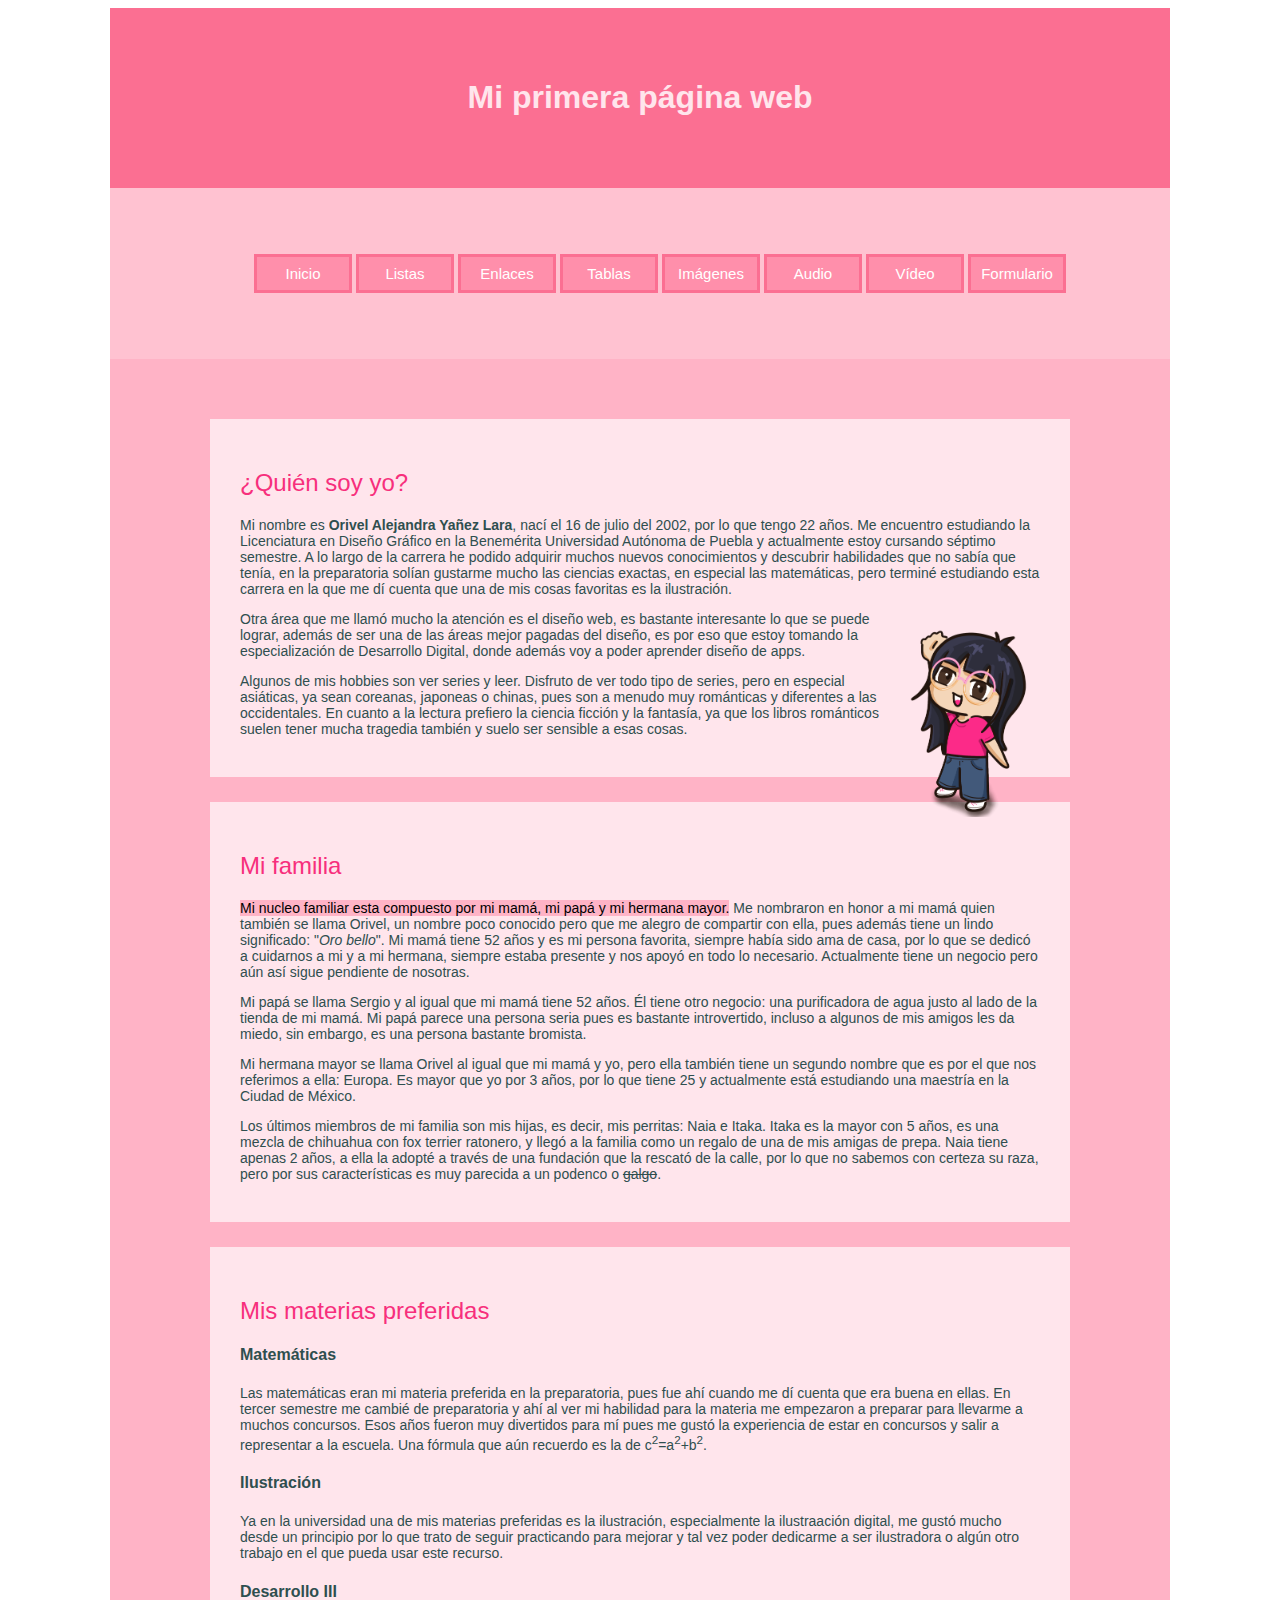
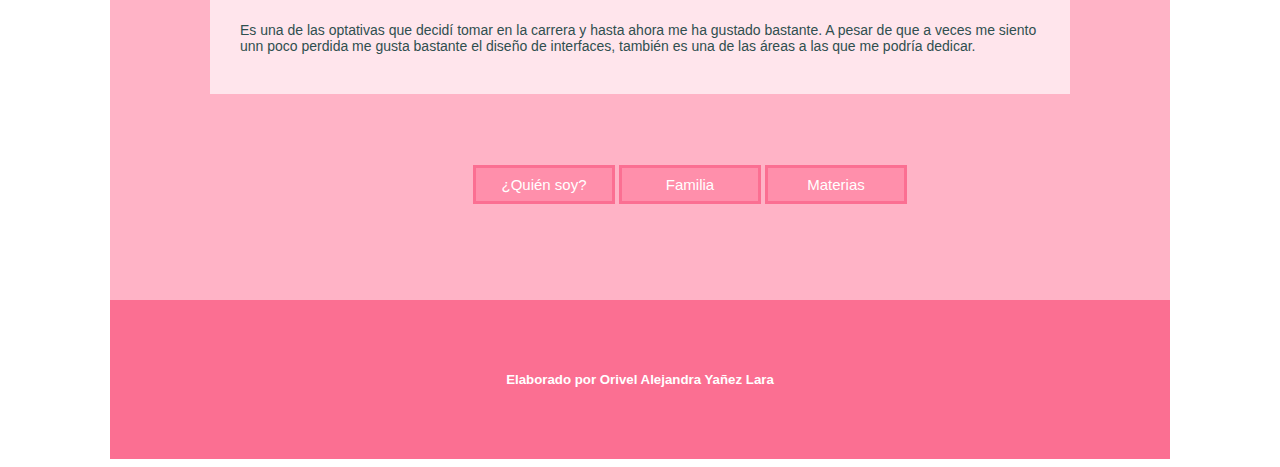
<file: index.html>
<html lang="es">
    <!--Esta es la cabecera del documento html-->
    <head>
        <title> Orivel Alejandra Yañez Lara </title>
         <link rel="stylesheet" href="css/estilos_mios.css" type="text/css">
    <style type="text/css">
        header {
            background-color: #FB6F92;
            color: #FFE5EC;
        }
        nav{
            background-color:#FFC2D1;
        }
        main{
            background-color:#FFB3C6;
        }
        footer{
            background-color: #FB6F92;
            color: white;
        }
        section{
            background-color:#FFE5EC;
            color: darkslategray;
        }
        h2{
            color: #F72F7C;
        }
        h1, h5{
            text-align: center;
        }
        ul{
            list-style-type: none;
            text-align: center;
        }
        li{
            background-color: #FF8FAB;
            border-color: #FB6F92;
            border-style: solid;
            display: inline-block;
        }

        nav ul li a{
            text-decoration: none;
            color: white;
        }
        nav ul li:hover{
            background-color: #FB6F92;
        }
        nav ul li a:active{
            color: darkblue;
        }
        nav ul li a:hover{
            color: aliceblue;
            font-weight: bold;
        }
        main nav{
             background-color:transparent;
        }
        
        mark {
        background:  #FFB3C6;
        }
        #imgyo{
            float: right;
            width: 150px;
        }

    </style>
    </head>
    <!-- Este es el cuerpo del documento html-->
    <body>
        <header>
            <h1> Mi primera página web </h1>
        </header>
        <nav>
            <ul>
                <li><a href="index.html">Inicio</a></li>
                <li><a href="html/listas_orivel.html" target="_blank">Listas</a></li>
                <li><a href="html/enlaces_orivel.html" target="_blank">Enlaces</a></li>
                <li><a href="html/tablas_orivel.html" target="_blank">Tablas</a></li>
                <li><a href="html/imagenes_orivel.html" target="_blank">Imágenes</a></li>
                <li><a href="html/audio_orivel.html" target="_blank">Audio</a></li>
                <li><a href="html/video_orivel.html" target="_blank">Vídeo</a></li>
                <li><a href="html/formulario_orivel.html" target="_blank">Formulario</a></li>
            </ul>
        </nav>
        <main>
            <section>
                <h2 id="yo"> ¿Quién soy yo? </h2>
                <p>
                    Mi nombre es <b>Orivel Alejandra Yañez Lara</b>, nací el 16 de julio del 2002, por lo que tengo 22 años. Me encuentro estudiando la Licenciatura en Diseño Gráfico en la Benemérita Universidad Autónoma de Puebla y actualmente estoy cursando séptimo semestre. A lo largo de la carrera he podido adquirir muchos nuevos conocimientos y descubrir habilidades que no sabía que tenía, en la preparatoria solían gustarme mucho las ciencias exactas, en especial las matemáticas, pero terminé estudiando esta carrera en la que me dí cuenta que una de mis cosas favoritas es la ilustración.
                </p><img id="imgyo"  src="imagenes/ilustracion.png" alt="ilustración de personaje">
                <p>
                    Otra área que me llamó mucho la atención es el diseño web, es bastante interesante lo que se puede lograr, además de ser una de las áreas mejor pagadas del diseño, es por eso que estoy tomando la especialización de Desarrollo Digital, donde además voy a poder aprender diseño de apps.
                </p> 
                <p>
                    Algunos de mis hobbies son ver series y leer. Disfruto de ver todo tipo de series, pero en especial asiáticas, ya sean coreanas, japoneas o chinas, pues son a menudo muy románticas y diferentes a las occidentales. En cuanto a la lectura prefiero la ciencia ficción y la fantasía, ya que los libros románticos suelen tener mucha tragedia también y suelo ser sensible a esas cosas. 
                </p>
            </section>
            <section>
                <h2 id="familia"> Mi familia </h2>
                <p>
                    <mark>Mi nucleo familiar esta compuesto por mi mamá, mi papá y mi hermana mayor.</mark> Me nombraron en honor a mi mamá quien también se llama Orivel, un nombre poco conocido pero que me alegro de compartir con ella, pues además tiene un lindo significado: "<i>Oro bello</i>". Mi mamá tiene 52 años y es mi persona favorita, siempre había sido ama de casa, por lo que se dedicó a cuidarnos a mi y a mi hermana, siempre estaba presente y nos apoyó en todo lo necesario. Actualmente tiene un negocio pero aún así sigue pendiente de nosotras.
                </p>
                <p>
                    Mi papá se llama Sergio y al igual que mi mamá tiene 52 años. Él tiene otro negocio: una purificadora de agua justo al lado de la tienda de mi mamá. Mi papá parece una persona seria pues es bastante introvertido, incluso a algunos de mis amigos les da miedo, sin embargo, es una persona bastante bromista.
                </p>
                <p>
                    Mi hermana mayor se llama Orivel al igual que mi mamá y yo, pero ella también tiene un segundo nombre que es por el que nos referimos a ella: Europa. Es mayor que yo por 3 años, por lo que tiene 25 y actualmente está estudiando una maestría en la Ciudad de México.
                </p>
                <p>
                    Los últimos miembros de mi familia son mis hijas, es decir, mis perritas: Naia e Itaka. Itaka es la mayor con 5 años, es una mezcla de chihuahua con fox terrier ratonero, y llegó a la familia como un regalo de una de mis amigas de prepa. Naia tiene apenas 2 años, a ella la adopté a través de una fundación que la rescató de la calle, por lo que no sabemos con certeza su raza, pero por sus características es muy parecida a un podenco o <del>galgo</del>.
                </p>
            </section>
            <section>
                <h2 id="materias"> Mis materias preferidas </h2>
                <h4> Matemáticas </h4>
                <p>
                    Las matemáticas eran mi materia preferida en la preparatoria, pues fue ahí cuando me dí cuenta que era buena en ellas. En tercer semestre me cambié de preparatoria y ahí al ver mi habilidad para la materia me empezaron a preparar para llevarme a muchos concursos. Esos años fueron muy divertidos para mí pues me gustó la experiencia de estar en concursos y salir a representar a la escuela. Una fórmula que aún recuerdo es la de c<sup>2</sup>=a<sup>2</sup>+b<sup>2</sup>.
                </p>
                <h4> Ilustración </h4>
                <p>
                    Ya en la universidad una de mis materias preferidas es la ilustración, especialmente la ilustraación digital, me gustó mucho desde un principio por lo que trato de seguir practicando para mejorar y tal vez poder dedicarme a ser ilustradora o algún otro trabajo en el que pueda usar este recurso.
                </p>
                <h4> Desarrollo III </h4>
                <p>
                    Es una de las optativas que decidí tomar en la carrera y hasta ahora me ha gustado bastante. A pesar de que a veces me siento unn poco perdida me gusta bastante el diseño de interfaces, también es una de las áreas a las que me podría dedicar.
                </p>
            </section>
            <nav>
                <ul>
                    <li><a href="#yo">¿Quién soy?</a></li>
                    <li><a href="#familia">Familia</a></li>
                    <li><a href="#materias">Materias</a></li>
                </ul>
            </nav>
        </main>
        <footer>
            <h5> Elaborado por Orivel Alejandra Yañez Lara </h5>
        </footer>
    </body>
</html>
</file>
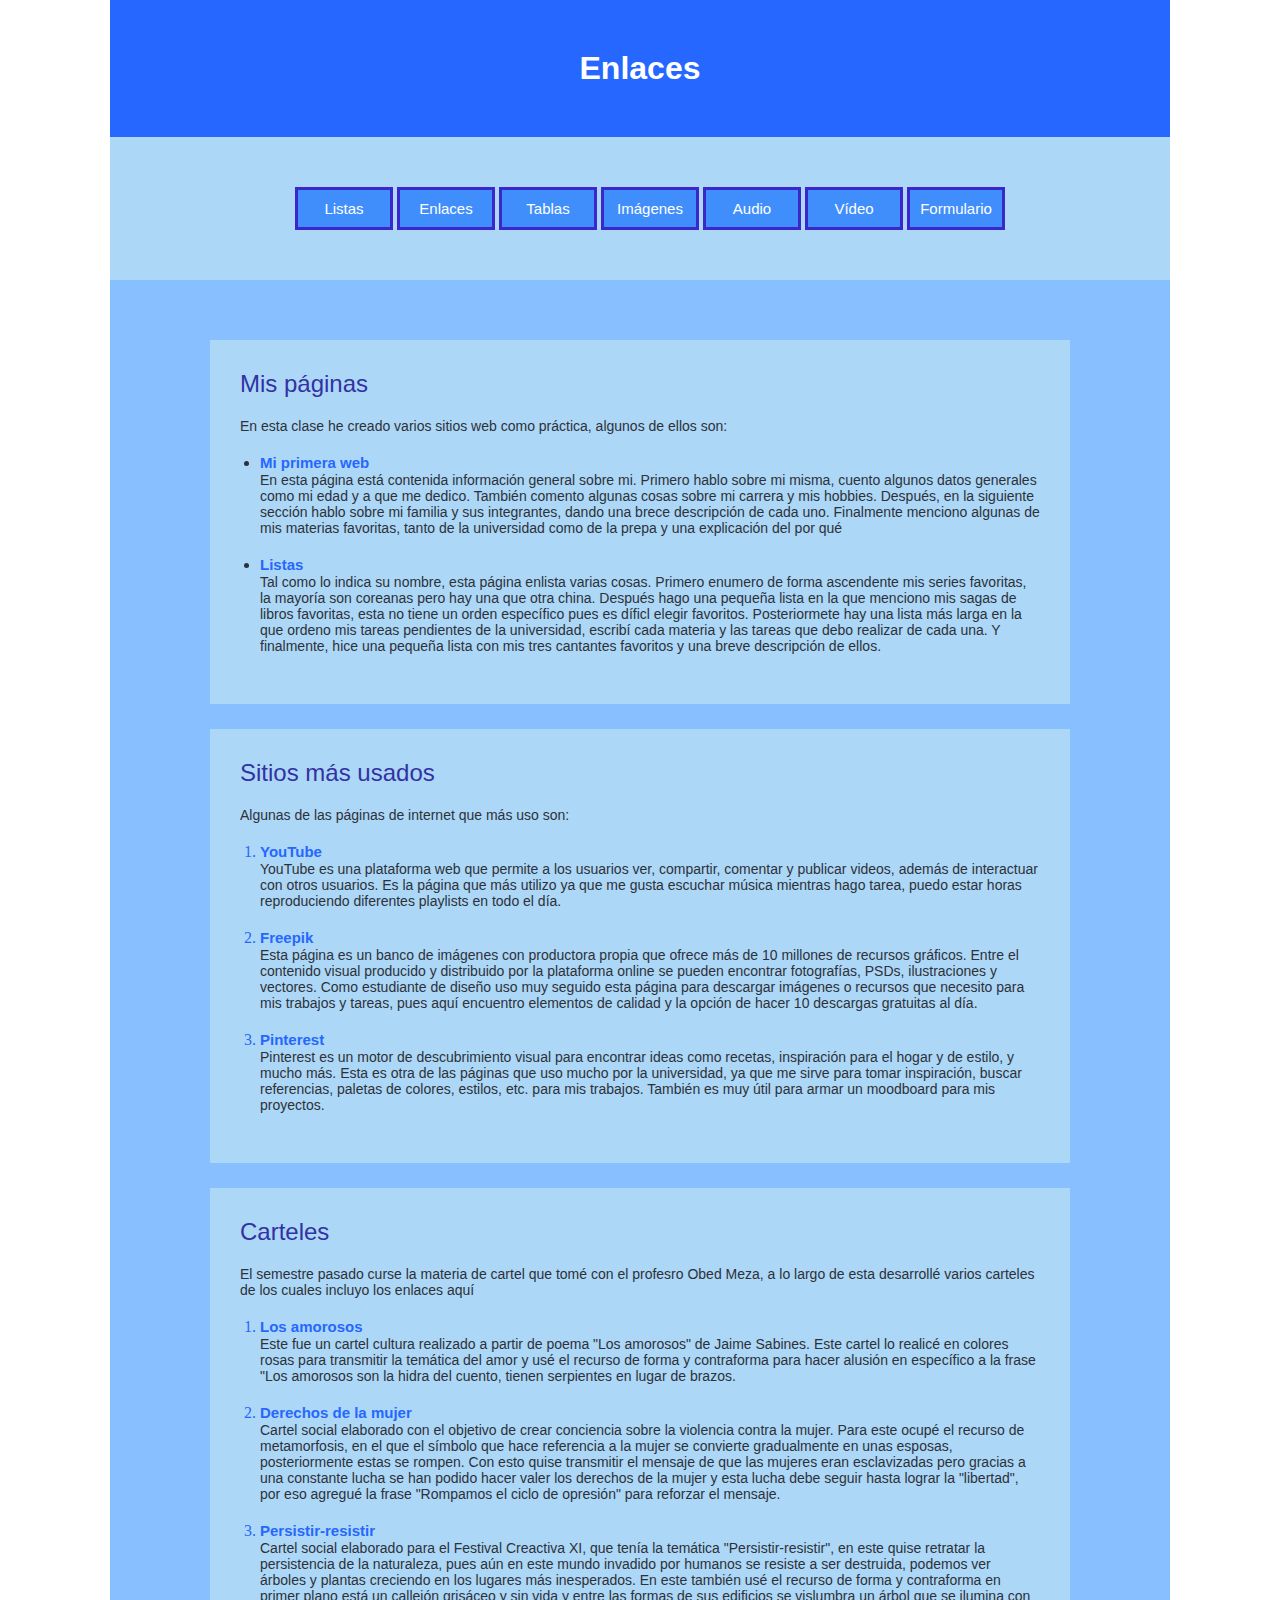
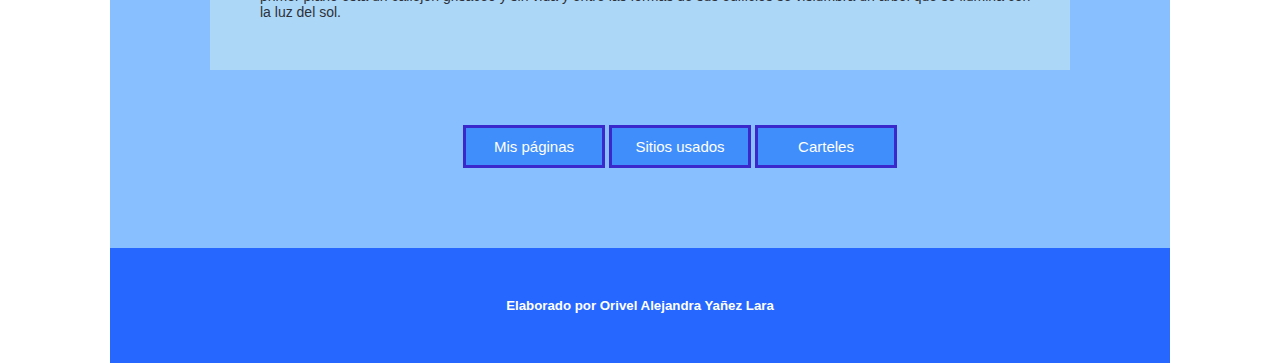
<file: html/enlaces_orivel.html>
<!doctype html>
<html>
    <head>
        <title>Enlaces en html</title>
         <link rel="stylesheet" href="../css/estilos_mios.css" type="text/css">
        <style type="text/css">
*{
            padding: 0px;
            margin: 0px;
        }
            header, nav, main, footer{
                color: white;
            }
            header{
                background-color: #2667FF;
                text-align: center;
            }
            nav{
                background-color:#ADD7F6;
            }
            main{
                background-color: #87BFFF;
                color: #2C313A;
            }
            footer{
                background-color: #2667FF;
                color: white;
                text-align: center;
            }
            section{
                background-color:#ADD7F6;

            }
            nav ul{
                list-style: none;
                text-align: center;
                text-decoration-color: 
            }
            ol, ul{
                padding-left: 20px;
            }
            nav li{
                background-color: #3F8EFC;
                color: white;
                border-color: #3B28CC;
                border-style: solid;
            }
            h2{
                color: #3232A4;
            }
            main section ol li{
                color: #2667FF;
            }
            section a{
                text-decoration: none;
                color: #2667FF;
                font-weight: bold;
            }
            section a:visited{
                color:#3B28CC;
            }
            section a:hover{
                color:white;
            }
            nav ul li a{
                text-decoration: none;
                color: white;
            }
            nav ul li:hover{
                background-color: #2667FF;
                width:90px;
            }
            nav ul li a:hover{
                color:white;
                font-weight: bold;
            }
            p{
                margin-bottom: 20px;
                color:  #2C313A;
            }
            main nav{
                background-color: transparent;
            }
            main nav li{
                background-color:  #3F8EFC;
            }
        </style>
    </head>
    <body>
        <header>
            <h1>Enlaces</h1>
        </header>
        <nav>
            <ul>
                <li><a href="listas_orivel.html" target="_blank">Listas</a></li>
                <li><a href="enlaces_orivel.html" target="_blank">Enlaces</a></li>
                <li><a href="tablas_orivel.html" target="_blank">Tablas</a></li>
                <li><a href="imagenes_orivel.html" target="_blank">Imágenes</a></li>
                <li><a href="audio_orivel.html" target="_blank">Audio</a></li>
                <li><a href="video_orivel.html" target="_blank">Vídeo</a></li>
                <li><a href="formulario_orivel.html" target="_blank">Formulario</a></li>
            </ul>
        </nav>
        <main>
            <section>
                <h2 id="enlaces_internos">Mis páginas</h2>
                <p>En esta clase he creado varios sitios web como práctica, algunos de ellos son:</p>
                <ul>
                    <li><a href="Mi_primera_web_Orivel.html"><b>Mi primera web</b></a>
                        <p>En esta página está contenida información general sobre mi. Primero hablo sobre mi misma, cuento algunos datos generales como mi edad y a que me dedico. También comento algunas cosas sobre mi carrera y mis hobbies. Después, en la siguiente sección hablo sobre mi familia y sus integrantes, dando una brece descripción de cada uno. Finalmente menciono algunas de mis materias favoritas, tanto de la universidad como de la prepa y una explicación del por qué </p>
                    </li>
                    <li><a href="listas_orivel.html"><b>Listas</b></a>
                        <p>Tal como lo indica su nombre, esta página enlista varias cosas. Primero enumero de forma ascendente mis series favoritas, la mayoría son coreanas pero hay una que otra china. Después hago una pequeña lista en la que menciono mis sagas de libros favoritas, esta no tiene un orden específico pues es díficl elegir favoritos. Posteriormete hay una lista más larga en la que ordeno mis tareas pendientes de la universidad, escribí cada materia y las tareas que debo realizar de cada una. Y finalmente, hice una pequeña lista con mis tres cantantes favoritos y una breve descripción de ellos.</p>
                    </li>
                </ul>
            </section>
            <section>
                <h2 id="enlaces_externos">Sitios más usados</h2>
                <p>Algunas de las páginas de internet que más uso son:</p>
                <ol>
                    <li><a href="https://www.youtube.com/"><b>YouTube</b></a>
                    <p>YouTube es una plataforma web que permite a los usuarios ver, compartir, comentar y publicar videos, además de interactuar con otros usuarios. Es la página que más utilizo ya que me gusta escuchar música mientras hago tarea, puedo estar horas reproduciendo diferentes playlists en todo el día.</p>
                    </li>
                    <li><a href="https://www.freepik.es/">Freepik</a>
                        <p>Esta página es un banco de imágenes con productora propia que ofrece más de 10 millones de recursos gráficos. Entre el contenido visual producido y distribuido por la plataforma online se pueden encontrar fotografías, PSDs, ilustraciones y vectores. Como estudiante de diseño uso muy seguido esta página para descargar imágenes o recursos que necesito para mis trabajos y tareas, pues aquí encuentro elementos de calidad y la opción de hacer 10 descargas gratuitas al día.</p>
                    </li>
                    <li><a href="https://mx.pinterest.com/"><b>Pinterest</b></a>
                        <p>Pinterest es un motor de descubrimiento visual para encontrar ideas como recetas, inspiración para el hogar y de estilo, y mucho más. Esta es otra de las páginas que uso mucho por la universidad, ya que me sirve para tomar inspiración, buscar referencias, paletas de colores, estilos, etc. para mis trabajos. También es muy útil para armar un moodboard para mis proyectos. </p>
                    </li>
                </ol>
            </section>
            <section>
                <h2 id="enlaces_archivos">Carteles</h2>
                <p>El semestre pasado curse la materia de cartel que tomé con el profesro Obed Meza, a lo largo de esta desarrollé varios carteles de los cuales incluyo los enlaces aquí</p>
                <ol>
                    <li><a href="../carteles/poema.pdf"><b>Los amorosos</b></a>
                
                        <p>Este fue un cartel cultura realizado a partir de poema "Los amorosos" de Jaime Sabines. Este cartel lo realicé en colores rosas para transmitir la temática del amor y usé el recurso de forma y contraforma para hacer alusión en específico a la frase "Los amorosos son la hidra del cuento, tienen serpientes en lugar de brazos.</p> 
                    </li>
                    <li><a href="../carteles/mujer.pdf"><b>Derechos de la mujer</b></a>
                        <p>Cartel social elaborado con el objetivo de crear conciencia sobre la violencia contra la mujer. Para este ocupé el recurso de metamorfosis, en el que el símbolo que hace referencia a la mujer se convierte gradualmente en unas esposas, posteriormente estas se rompen. Con esto quise transmitir el mensaje de que las mujeres eran esclavizadas pero gracias a una constante lucha se han podido hacer valer los derechos de la mujer y esta lucha debe seguir hasta lograr la "libertad", por eso agregué la frase "Rompamos el ciclo de opresión" para reforzar el mensaje.</p>
                    </li>
                    <li><a href="../carteles/persitir.pdf"><b>Persistir-resistir</b></a>
                        <p>Cartel social elaborado para el Festival Creactiva XI, que tenía la temática "Persistir-resistir", en este quise retratar la persistencia de la naturaleza, pues aún en este mundo invadido por humanos se resiste a ser destruida, podemos ver árboles y plantas creciendo en los lugares más inesperados. En este también usé el recurso de forma y contraforma en primer plano está un callejón grisáceo y sin vida y entre las formas de sus edificios se vislumbra un árbol que se ilumina con la luz del sol. </p>
                    </li>

                </ol>
            </section>
            <nav>
                <ul>
                    <li><a href="#enlaces_internos">Mis páginas</a></li>
                    <li><a href="#enlaces_externos">Sitios usados</a></li>
                    <li><a href="#enlaces_archivos">Carteles</a></li>
                </ul>
            </nav>
        </main>
        <footer>
            <h5>Elaborado por Orivel Alejandra Yañez Lara</h5>
        </footer>
    </body>
</html>
</file>
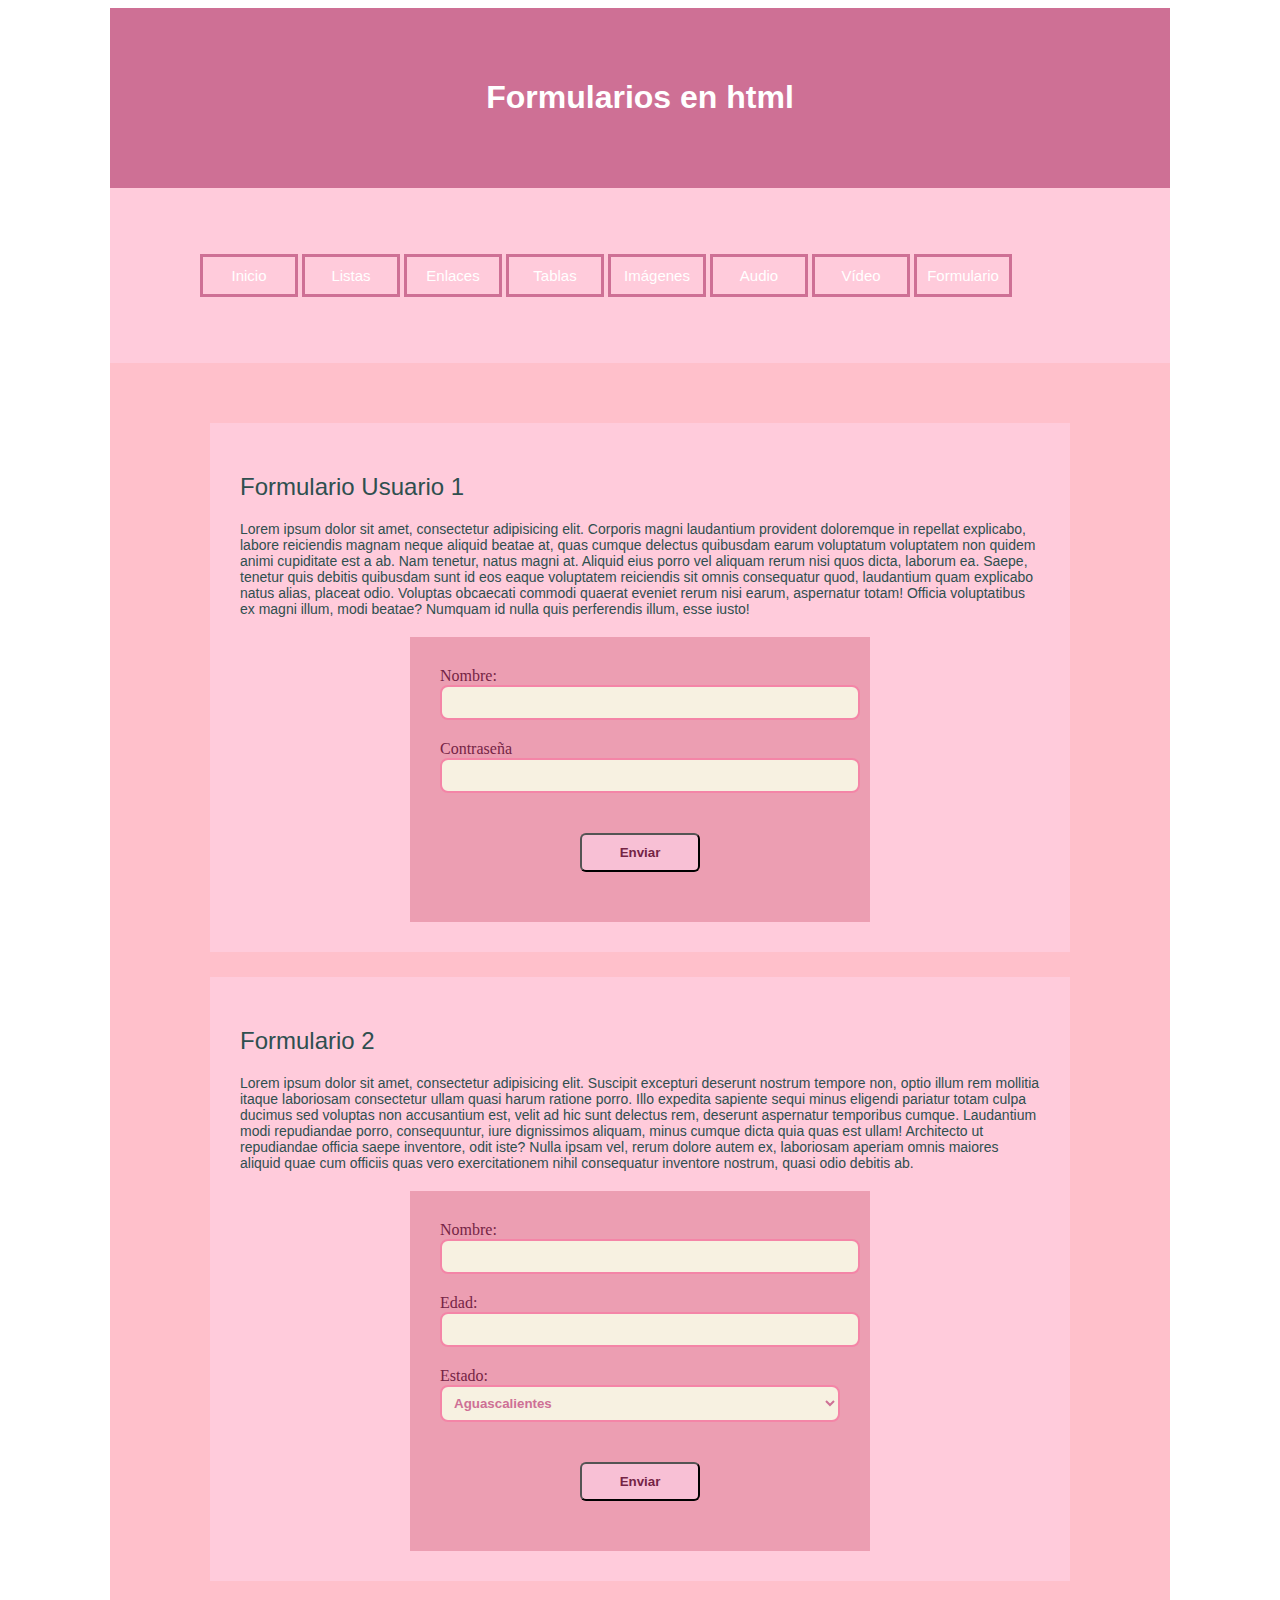
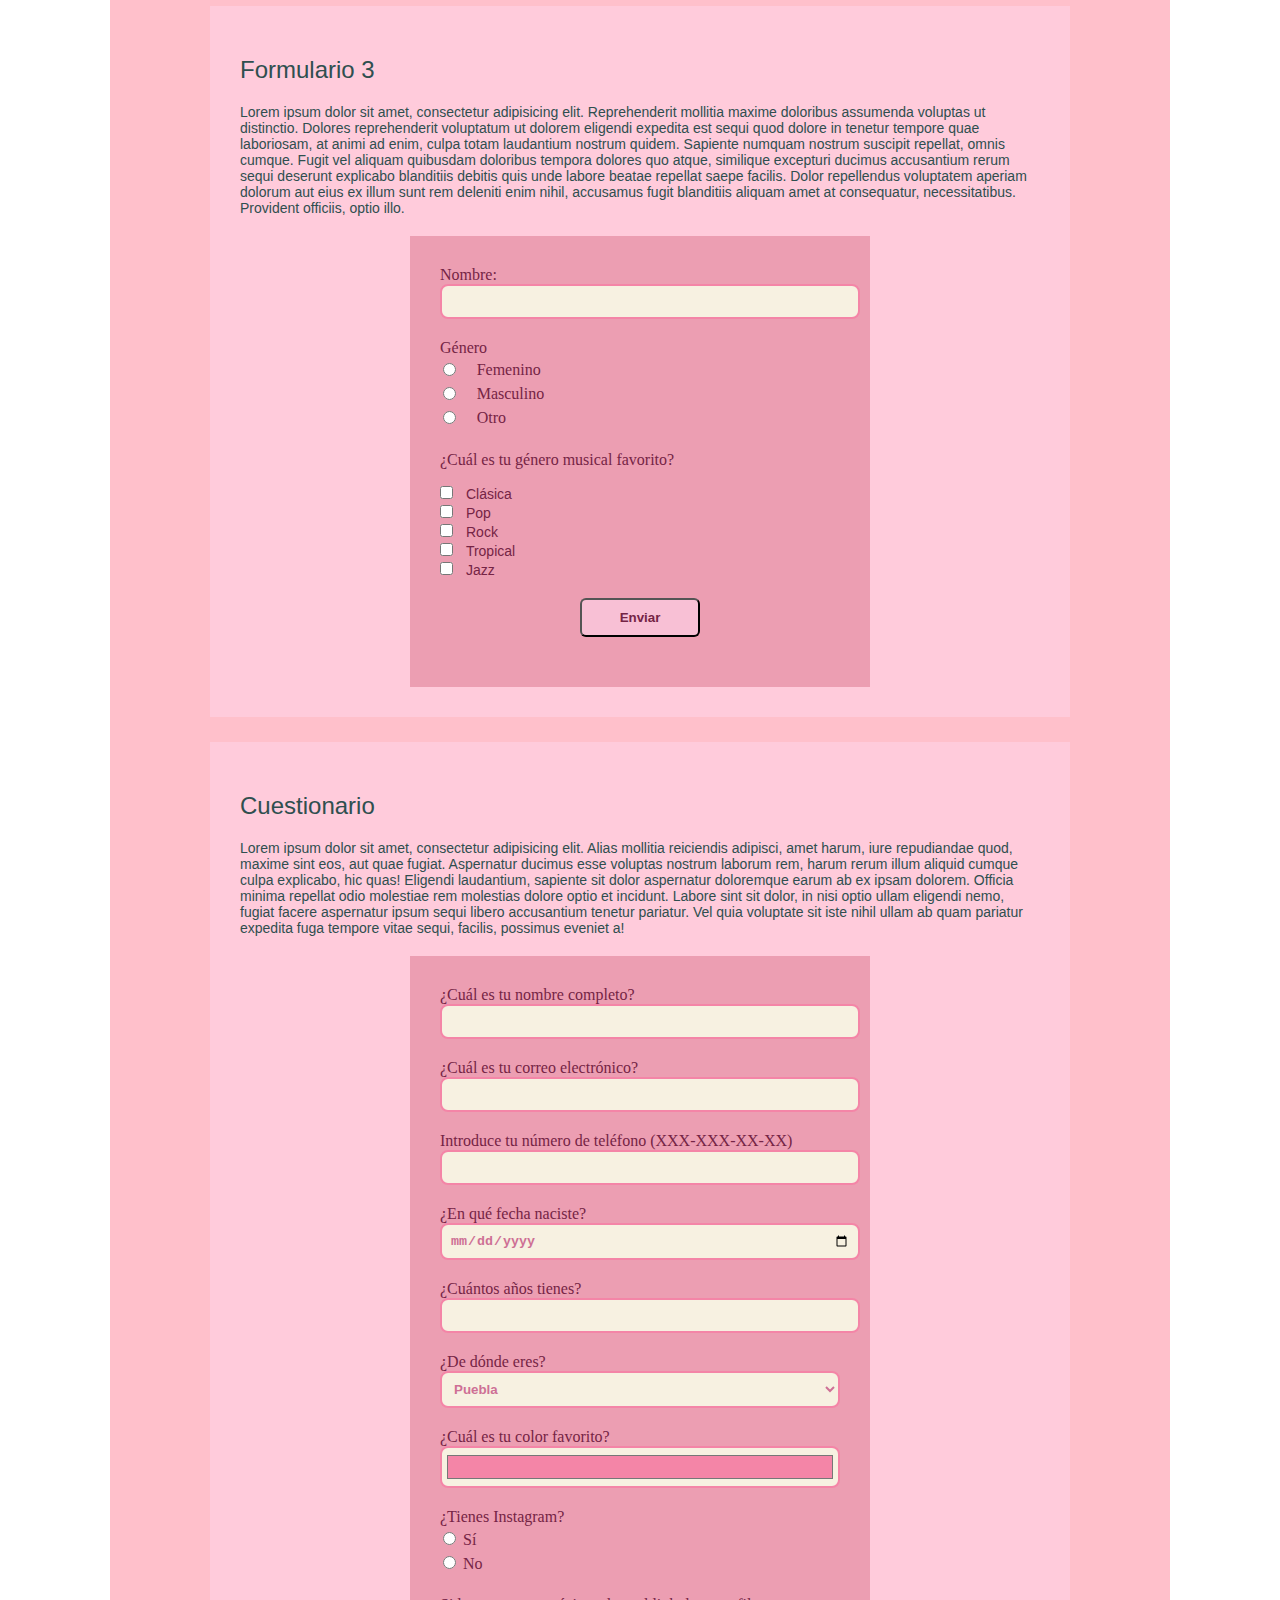
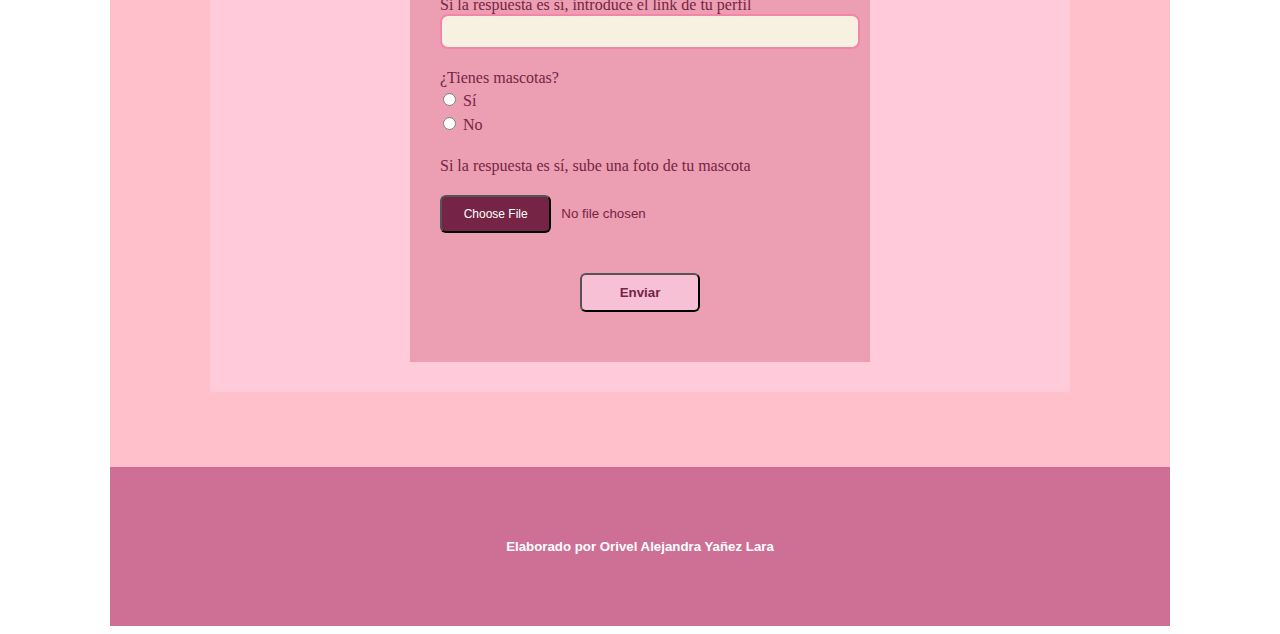
<file: html/formulario_orivel.html>
<!doctype html>
<html>
<head>
<meta charset="utf-8">
<title>Formularios HTML</title>
<link href="../css/estilos_mios.css" rel="stylesheet" type="text/css">
	<style type="text/css">
		p{
			margin-bottom: 20px;
		}
        header {
            background-color: #ce7095;
            color: white;
        }
        nav{
            background-color:#FFCBDB;
        }
        main{
            background-color:#FFC0CB;
        }
        footer{
            background-color: #ce7095;
            color: white;
        }
        section{
            background-color:#FFCBDB;
            color: darkslategray;
        }
         li{
            background-color: ##F485A7;
            border-color: #ce7095;
            border-style: solid;
            display: inline-block;
        }
         nav ul li a{
            text-decoration: none;
            color: white;
        }
        nav ul li:hover{
            background-color: #ce7095;
        }
        nav ul li a:active{
            color: darkblue;
        }
        nav ul li a:hover{
            color: aliceblue;
            font-weight: bold;
        }
        main nav{
             background-color:transparent;
        }
        a h2:hover{
            color: white;
        }
		form{
			width: 50%;
			height: auto;
			padding: 30px;
			color:#752445;
			background-color:#EC9EB2;
			margin: 0 auto;
		}
		label{
			padding-bottom: 10px;
			padding-top: 10px;
			margin-bottom: 20px;
			margin-top: 30px;
		}
		label, input{
			
			margin-left: 0px;
		}
		table{
			margin-bottom: 20px;
		}
		input[type=text], input[type=password], input[type=number],
		input[type=email],
		input[type=date],
		input[type=tel],
		input[type=url]
		{
			width: 100%;
			margin-bottom: 20px;
			color: #ce7095;
			padding: 8px;
			font-weight: bold;
			border: 2px solid #F485A7;
			border-radius: 8px;
			background-color: #f7f1e1;
		}
		input[type=file]{
			background-color: transparent;
		}
		input[type=color]{
			width: 100%;
			height: 42px;
			padding: 3px;
			margin-bottom: 20px;
			border: 2px solid #F485A7;
			border-radius: 8px;
			background-color: #f7f1e1;
		}
		input[type=submit]{
			width: 30%;
			background-color:#F8C0D5;
			padding: 10px;
			margin: 20px auto;
			border-radius: 6px;
			color:#752445;
			font-weight: bolder;
			
			display: block;
			
		}
		input[type=text]:focus, input[type=email]:focus, input[type=password]:focus, input[type=number] :focus,
		input[type=url]:focus{ 
			background-color: #ffdbd7;
			border: 3px solid #752445;
		}
		select{
			width: 100%;
			margin-bottom: 20px;
			color: #ce7095;
			padding: 8px;
			font-weight: bold;
			border: 2px solid #F485A7;
			border-radius: 8px;
			background-color: #f7f1e1;
		}
		input::file-selector-button{
			width: 44%;
			background-color:#752445;
			padding: 10px;
			margin: 20px auto;
			border-radius: 6px;
			color: white;
			font-size: 12px;
			margin-right: 10px;
			
		}
	</style>
</head>

<body>
<header>
  <h1>Formularios en html</h1>
</header>
<nav>
	<ul>
		<li><a href="../index.html" target="_blank">Inicio</a></li>
                <li><a href="listas_orivel.html" target="_blank">Listas</a></li>
                <li><a href="enlaces_orivel.html" target="_blank">Enlaces</a></li>
                <li><a href="tablas_orivel.html" target="_blank">Tablas</a></li>
                <li><a href="imagenes_orivel.html" target="_blank">Imágenes</a></li>
                <li><a href="audio_orivel.html" target="_blank">Audio</a></li>
                <li><a href="video_orivel.html" target="_blank">Vídeo</a></li>
                <li><a href="formulario_orivel.html" target="_blank">Formulario</a></li>
	</ul>	
</nav>
<main>
  <section>
    <h2>Formulario Usuario 1</h2>
    <p>Lorem ipsum dolor sit amet, consectetur adipisicing elit. Corporis magni laudantium provident doloremque in repellat explicabo, labore reiciendis magnam neque aliquid beatae at, quas cumque delectus quibusdam earum voluptatum voluptatem non quidem animi cupiditate est a ab. Nam tenetur, natus magni at. Aliquid eius porro vel aliquam rerum nisi quos dicta, laborum ea. Saepe, tenetur quis debitis quibusdam sunt id eos eaque voluptatem reiciendis sit omnis consequatur quod, laudantium quam explicabo natus alias, placeat odio. Voluptas obcaecati commodi quaerat eveniet rerum nisi earum, aspernatur totam! Officia voluptatibus ex magni illum, modi beatae? Numquam id nulla quis perferendis illum, esse iusto!</p>
	 <form action="" method="get">
	 	<label id="">Nombre:</label>
		<input type="text" id="nombre" name="nombre">
		<label id="">Contraseña</label>
		<input type="password" id="contrasena" name="contrasena">
		<input type="submit" value="Enviar">
		 
	 </form>
  </section>
  <section>
    <h2>Formulario 2</h2>
    <p>Lorem ipsum dolor sit amet, consectetur adipisicing elit. Suscipit excepturi deserunt nostrum tempore non, optio illum rem mollitia itaque laboriosam consectetur ullam quasi harum ratione porro. Illo expedita sapiente sequi minus eligendi pariatur totam culpa ducimus sed voluptas non accusantium est, velit ad hic sunt delectus rem, deserunt aspernatur temporibus cumque. Laudantium modi repudiandae porro, consequuntur, iure dignissimos aliquam, minus cumque dicta quia quas est ullam! Architecto ut repudiandae officia saepe inventore, odit iste? Nulla ipsam vel, rerum dolore autem ex, laboriosam aperiam omnis maiores aliquid quae cum officiis quas vero exercitationem nihil consequatur inventore nostrum, quasi odio debitis ab.</p>
    <form id="form1" name="form1" method="get">
      <label for="nom">Nombre:</label>
      <input type="text" name="nom" id="nom">
      <label for="edad">Edad:</label>
      <input type="number" name="edad" id="edad" min="18" max="100">
	  <label for="select"> Estado:</label>
	  <select name="estado" id="estado">
		<option value="Aguascalientes">Aguascalientes</option>
		<option value="Colima">Colima</option>
		<option value="Durango">Durango</option>
		<option value="Jalisco">Jalisco</option>
		<option value="Nayarit">Nayarit</option>
		<option value="Puebla">Puebla</option>
	  </select>
	  <input type="submit" name="submit" id="submit" value="Enviar">
    </form>
	 
  </section>
  <section>
    <h2>Formulario 3</h2>
    <p>Lorem ipsum dolor sit amet, consectetur adipisicing elit. Reprehenderit mollitia maxime doloribus assumenda voluptas ut distinctio. Dolores reprehenderit voluptatum ut dolorem eligendi expedita est sequi quod dolore in tenetur tempore quae laboriosam, at animi ad enim, culpa totam laudantium nostrum quidem. Sapiente numquam nostrum suscipit repellat, omnis cumque. Fugit vel aliquam quibusdam doloribus tempora dolores quo atque, similique excepturi ducimus accusantium rerum sequi deserunt explicabo blanditiis debitis quis unde labore beatae repellat saepe facilis. Dolor repellendus voluptatem aperiam dolorum aut eius ex illum sunt rem deleniti enim nihil, accusamus fugit blanditiis aliquam amet at consequatur, necessitatibus. Provident officiis, optio illo.</p>
    <form id="form2" name="form2" method="post">
      <label for="textfield">Nombre:</label>
      <input type="text" name="textfield" id="textfield">
      <label for="G&eacute;nero">Género</label>
	  <table style="width: 40%">
        <tr>
            <td> <input type="radio" name="G&eacute;nero" value="fem" id="Geacutenero_0"></td>
			<td><label> Femenino</label></td>
		  
        </tr>
        <tr>
            <td><input type="radio" name="G&eacute;nero" value="mas" id="Geacutenero_1">
            </td>
			<td><label>Masculino</label></td>
        </tr>
        <tr>
          
			<td><input type="radio" name="G&eacute;nero" value="otro" id="Geacutenero_2"></td>
			<td><label>Otro</label></td>
        </tr>
      </table>
	  <label for="musica">¿Cuál es tu género musical favorito?</label>
		<p>
		   <input type="checkbox" name="musica" value="clasica" id="musica_0"><label style="padding-left:10px; color: #752445;">Clásica</label>
		  <br>
		  <input type="checkbox" name="musica" value="pop" id="musica_1"><label style="padding-left:10px; color:#752445; ">Pop</label>
		  <br>
		  <input type="checkbox" name="musica" value="rock" id="musica_2"><label style="padding-left:10px; color: #752445;">Rock</label>
		  <br>
		 <input type="checkbox" name="musica" value="tropical" id="musica_3"> <label style="padding-left:6px; color: #752445;">Tropical</label>
		  <br>
		  <input type="checkbox" name="musica" value="jazz" id="musica_4"><label style="padding-left:10px; color:#752445; ">Jazz</label>
		  <br>
	  </p>
		<input type="submit" name="submit" id="enviar" value="Enviar">
		
    </form>

  </section>
  <section>
    <h2>Cuestionario</h2>
    <p>	Lorem ipsum dolor sit amet, consectetur adipisicing elit. Alias mollitia reiciendis adipisci, amet harum, iure repudiandae quod, maxime sint eos, aut quae fugiat. Aspernatur ducimus esse voluptas nostrum laborum rem, harum rerum illum aliquid cumque culpa explicabo, hic quas! Eligendi laudantium, sapiente sit dolor aspernatur doloremque earum ab ex ipsam dolorem. Officia minima repellat odio molestiae rem molestias dolore optio et incidunt. Labore sint sit dolor, in nisi optio ullam eligendi nemo, fugiat facere aspernatur ipsum sequi libero accusantium tenetur pariatur. Vel quia voluptate sit iste nihil ullam ab quam pariatur expedita fuga tempore vitae sequi, facilis, possimus eveniet a!</p>
	  
    <form id="form3" name="form3" method="get">
	
	
	<label for="textfield">¿Cuál es tu nombre completo?</label>
    <input type="text" name="nomc" id="nomc">
	<label for="email">¿Cuál es tu correo electrónico?</label>
	<input type="email" id="email" name="email">
	<label for="tel">Introduce tu número de teléfono (XXX-XXX-XX-XX)</label>
	<input type="tel" id="phone" name="phone" pattern="[0-9]{3}-[0-9]{3}-[0-9]{2}-[0-9]{2}">
	<label for="cumple">¿En qué fecha naciste?</label>
	<input type="date" id="cumple" name="cumple">
	<label for="años">¿Cuántos años tienes?</label>
    <input type="number" name="años" id="años" min="10" max="80">
	<label for="edo"> ¿De dónde eres?</label>
	<select name="edo" id="edo">
		<option value="Puebla">Puebla</option>
		<option value="Veracruz">Veracruz</option>
		<option value="Queretaro">Querétaro</option>
		<option value="Hidalgo">Hidalgo</option>
		<option value="Otro">Otro</option>
	</select>
	<label for="colorfav">¿Cuál es tu color favorito?</label>
	<input type="color" id="colorfav" name="color fav" value="#F485A7">
	<label for="redes">¿Tienes Instagram?</label>
	<table>
	  <tr>
	    <td><label>
	      <input type="radio" name="redes" value="si" id="redes_0">
	      Sí</label></td>
	    </tr>
	  <tr>
	    <td><label>
	      <input type="radio" name="redes" value="no" id="redes_1">
	      No</label></td>
	    </tr>
	  </table>
	  <label for="link">Si la respuesta es sí, introduce el link de tu perfil</label>
	<input type="url" id="link" name="link">
	<label for="mascotas">¿Tienes mascotas?</label>
	<table>
	  <tr>
	    <td><label>
	      <input type="radio" name="mascotas" value="si" id="mascotas_0">
	      Sí</label></td>
	    </tr>
	  <tr>
	    <td><label>
	      <input type="radio" name="mascotas" value="no" id="mascotas_1">
	      No</label></td>
	    </tr>
	  </table>
	  <label for="myfile">Si la respuesta es sí, sube una foto de tu mascota</label>
		<input type="file" id="myfile" name="myfile"><br>
<input type="submit" value="Enviar">
	
	
</form>
  </section>
	
</main>
<footer>
  <h5>Elaborado por Orivel Alejandra Yañez Lara</h5>
</footer>
	
</body>
</html>
</file>
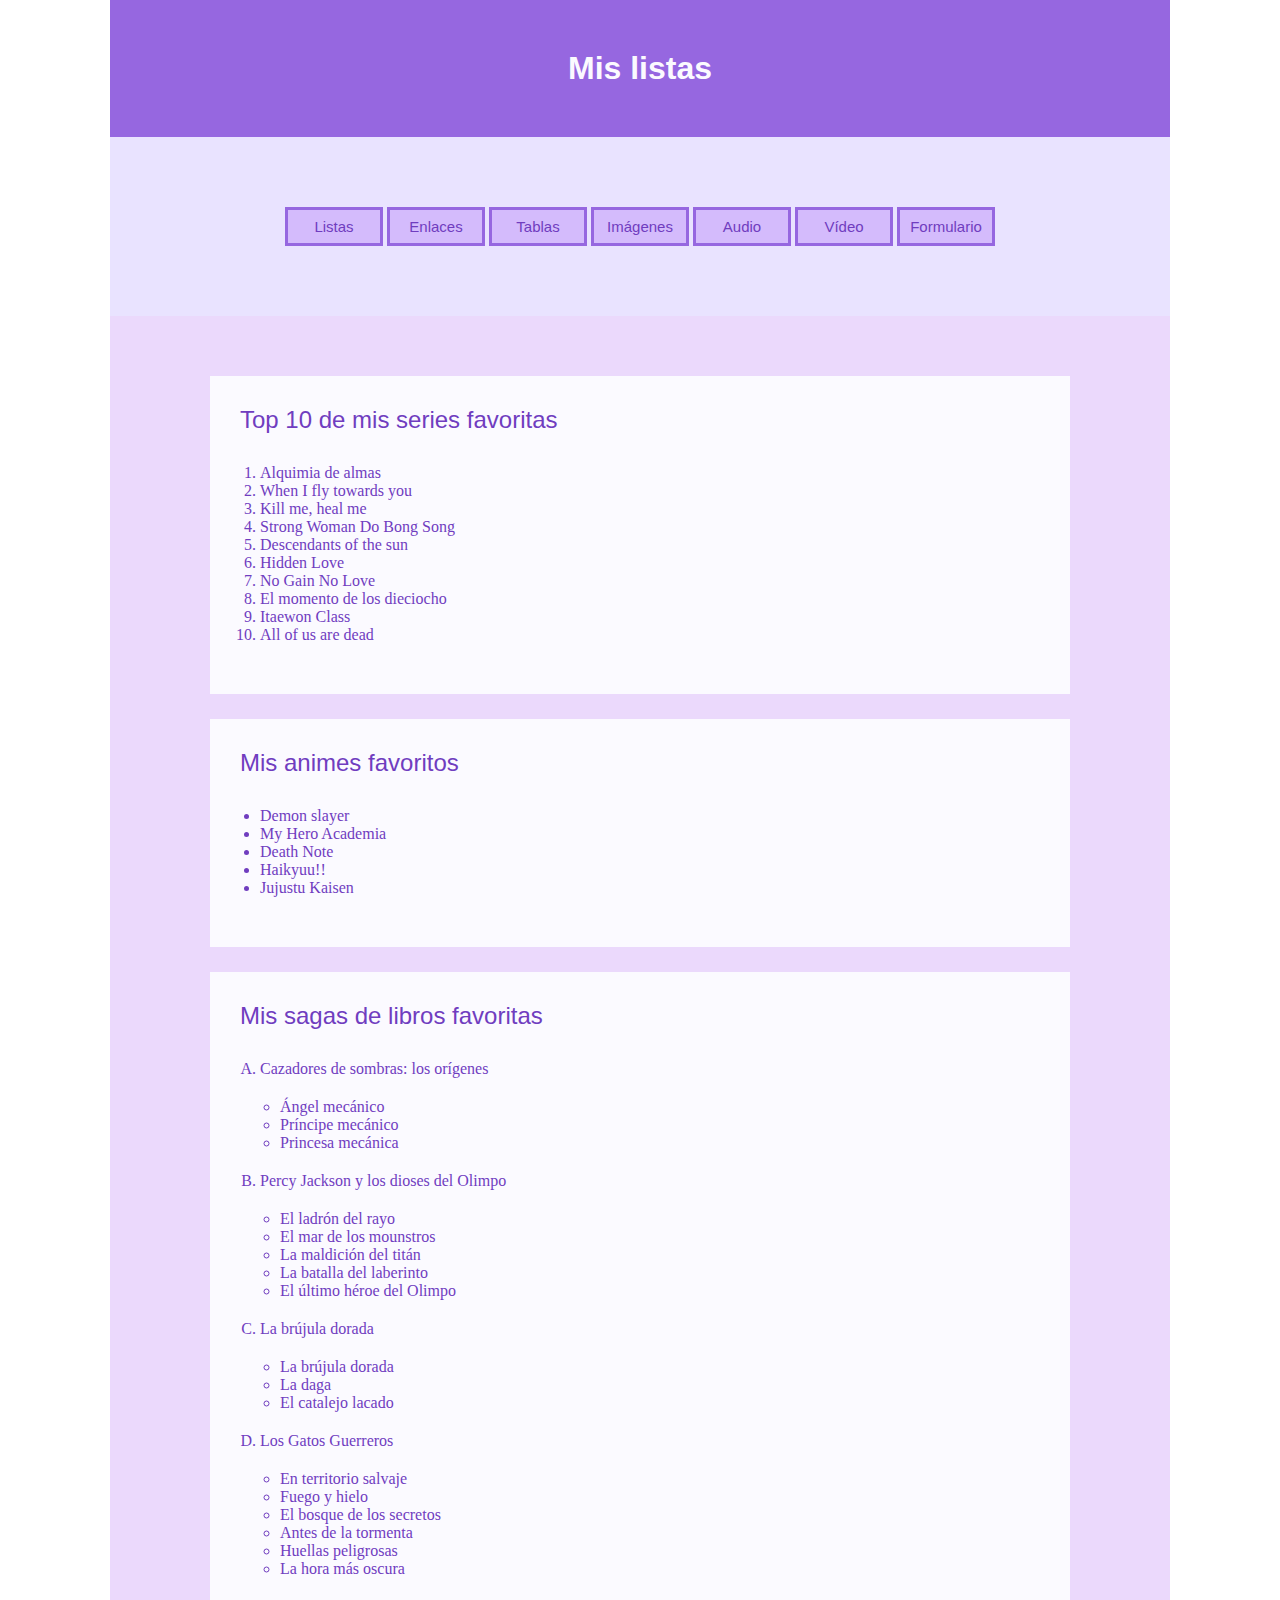
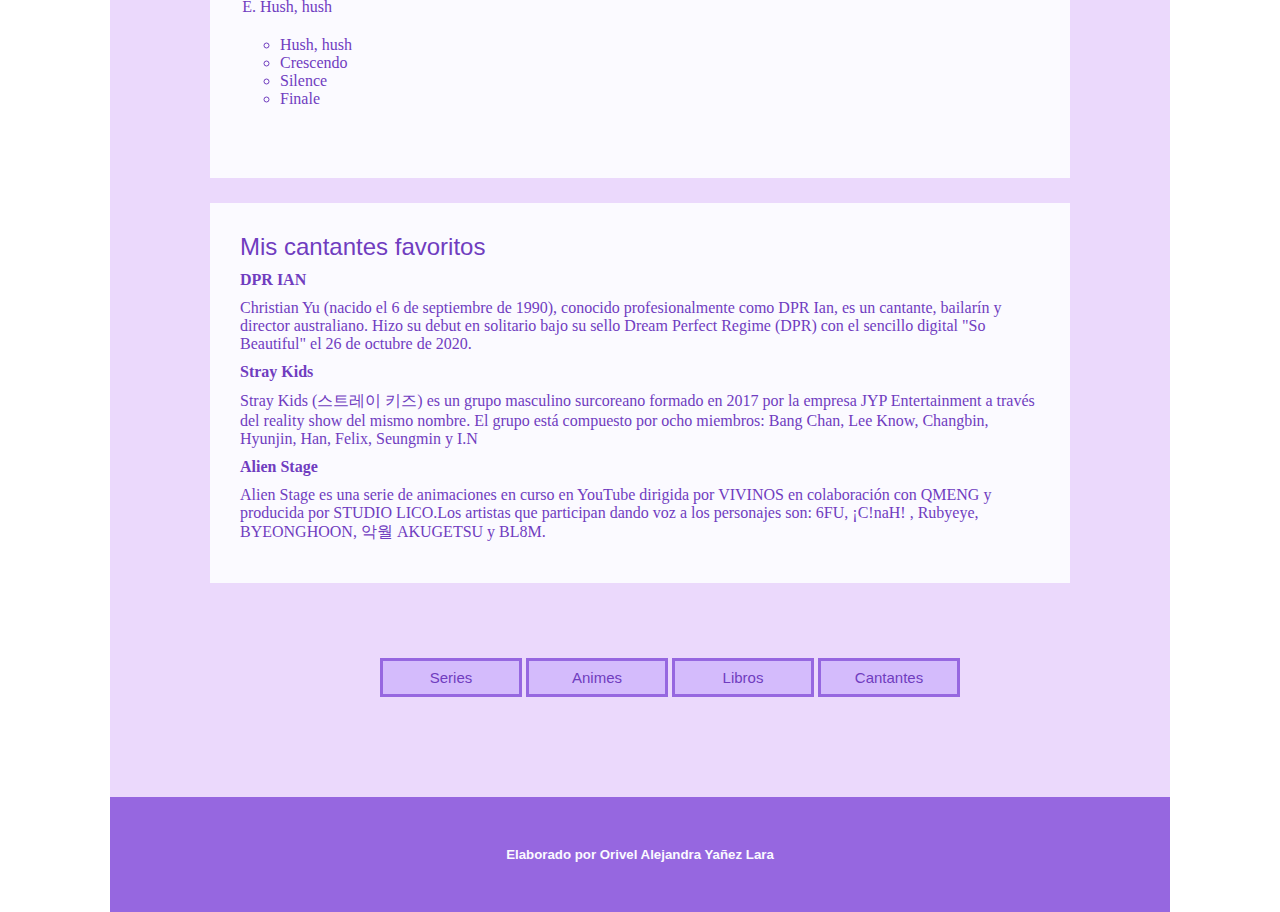
<file: html/listas_Orivel.html>
<html>
    <head>
        <title> Mis listas </title>
        <link rel="stylesheet" href="../css/estilos_mios.css" type="text/css">
        <style type="text/css">
*{
            padding: 0px;
            margin: 0px;
        }
            header,nav, main, footer{
                color:#703DBF;
            }
            header{
                background-color: #9667E0;
                color: #FBFAFF;
                text-align: center;
            }
            nav{
                background-color: #E9E3FF;
            }
            main{
                background-color: #EBD9FC;
            }
            footer{
                background-color: #9667E0;
                color: #FBFAFF;
                text-align: center;
            }
            section{
                background-color: #FBFAFF;
            }
            ol{
                padding: 20px;
            }
            ul{
                padding:20px;
            }
            h2{
                margin-bottom: 10px;
            }
            nav ul{
                text-align: center;
                list-style: none;
            }
            nav ul li{
                background-color: #D4BBFC;
                color: #9667E0;
                border-width: 3px;
                border-color: #9667E0;
                border-style: solid;
            }
            dt, dd{
                margin-bottom: 10px;
            }
            nav ul li a{
                text-decoration: none;
                color:#703DBF;
            }
            nav ul li a:hover{
                color: #FBFAFF;
                font-weight: bold;
            }
            nav ul li:hover{
                width: 80px;
                background-color:#9667E0;
            }
            main nav{
                background-color: transparent;
            }

        </style>
    </head>
    <body>
        <header>
            <h1>Mis listas </h1>
        </header>
        <nav>
            <ul>
                <li><a href="listas_orivel.html" target="_blank">Listas</a></li>
                <li><a href="enlaces_orivel.html" target="_blank">Enlaces</a></li>
                <li><a href="tablas_orivel.html" target="_blank">Tablas</a></li>
                <li><a href="imagenes_orivel.html" target="_blank">Imágenes</a></li>
                <li><a href="audio_orivel.html" target="_blank">Audio</a></li>
                <li><a href="video_orivel.html" target="_blank">Vídeo</a></li>
                <li><a href="formulario_orivel.html" target="_blank">Formulario</a></li>
            </ul>
        </nav>
        <main>
            <section>
                <h2 id="lista_o"> Top 10 de mis series favoritas </h2>
                <ol type="1">
                    <li> Alquimia de almas </li>  
                    <li> When I fly towards you </li>
                    <li> Kill me, heal me </li>
                    <li> Strong Woman Do Bong Song </li>
                    <li> Descendants of the sun </li>
                    <li> Hidden Love </li>
                    <li> No Gain No Love </li>
                    <li> El momento de los dieciocho </li>
                    <li> Itaewon Class </li>
                    <li> All of us are dead </li>
                </ol>
            </section>
            <section>
                <h2 id="lista_d"> Mis animes favoritos </h2>
                    <ul>
                        <li>Demon slayer</li>
                        <li>My Hero Academia</li>
                        <li>Death Note</li>
                        <li>Haikyuu!!</li>
                        <li>Jujustu Kaisen</li>
                    </ul>
            </section>
            <section>
                <h2 id="lista_m"> Mis sagas de libros favoritas </h2>
                <ol type="A">
                    <li> Cazadores de sombras: los orígenes </li>
                    <ul>
                        <li>Ángel mecánico</li>
                        <li>Príncipe mecánico</li>
                        <li>Princesa mecánica</li>
                    </ul>
                        <li> Percy Jackson y los dioses del Olimpo </li>
                    <ul>
                        <li>El ladrón del rayo</li>
                        <li>El mar de los mounstros</li>
                        <li>La maldición del titán</li>
                        <li>La batalla del laberinto</li>
                        <li>El último héroe del Olimpo</li>
                    </ul>
                        <li> La brújula dorada </li>
                    <ul>
                        <li>La brújula dorada</li>
                        <li>La daga</li>
                        <li>El catalejo lacado</li>
                    </ul>
                        <li> Los Gatos Guerreros </li>
                    <ul>
                        <li>En territorio salvaje</li>
                        <li>Fuego y hielo</li>
                        <li>El bosque de los secretos</li>
                        <li>Antes de la tormenta</li>
                        <li>Huellas peligrosas</li>
                        <li>La hora más oscura</li>
                    </ul>
                        <li> Hush, hush </li>
                    <ul>
                        <li>Hush, hush</li>
                        <li>Crescendo</li>
                        <li>Silence</li>
                        <li>Finale</li>
                    </ul>
                </ol>
            </section>
            <section>
                <h2 id="lista_c">Mis cantantes favoritos</h2>
                <dl>
                    <dt><b>DPR IAN</b></dt>
                    <dd>Christian Yu (nacido el 6 de septiembre de 1990), conocido profesionalmente como DPR Ian, es un cantante, bailarín y director australiano. Hizo su debut en solitario bajo su sello Dream Perfect Regime (DPR) con el sencillo digital "So Beautiful" el 26 de octubre de 2020. </dd>
                    <dt><b>Stray Kids</b></dt>
                    <dd> Stray Kids (스트레이 키즈) es un grupo masculino surcoreano formado en 2017 por la empresa JYP Entertainment a través del reality show del mismo nombre. El grupo está compuesto por ocho miembros: Bang Chan, Lee Know, Changbin, Hyunjin, Han, Felix, Seungmin y I.N</dd>
                    <dt><b>Alien Stage</b></dt>
                    <dd>Alien Stage es una serie de animaciones en curso en YouTube dirigida por VIVINOS en colaboración con QMENG y producida por STUDIO LICO.Los artistas que participan dando voz a los personajes son: 6FU, ¡C!naH! , Rubyeye, BYEONGHOON, 악월 AKUGETSU y BL8M.</dd>
                </dl>
            </section>
            <nav>
                <ul>
                    <li><a href="#lista_o">Series</a></li>
                    <li><a href="#lista_d">Animes</a></li>
                    <li><a href="#lista_m">Libros</a></li>
                    <li><a href="#lista_c">Cantantes</a></li>
                </ul>
            </nav>
        </main>
        <footer>
            <h5> Elaborado por Orivel Alejandra Yañez Lara </h5>
        </footer>
    </body>
</html>
</file>
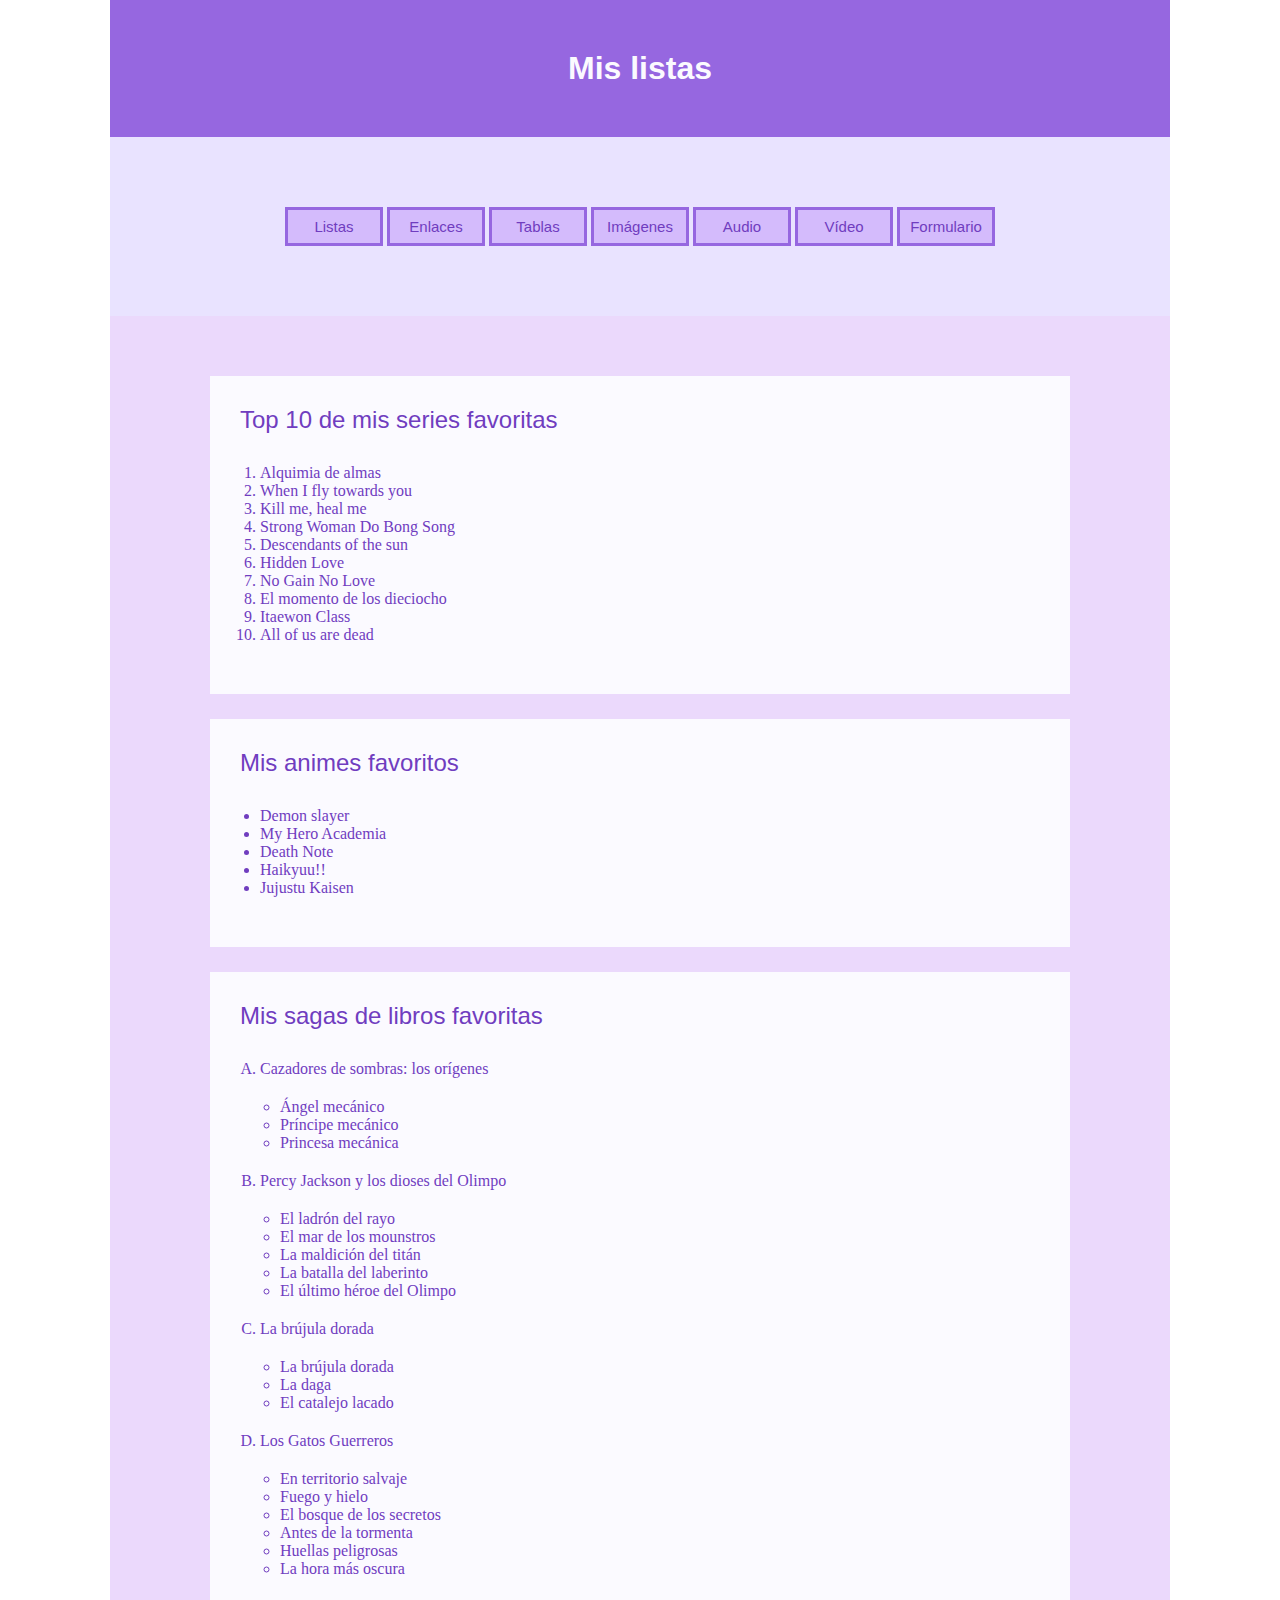
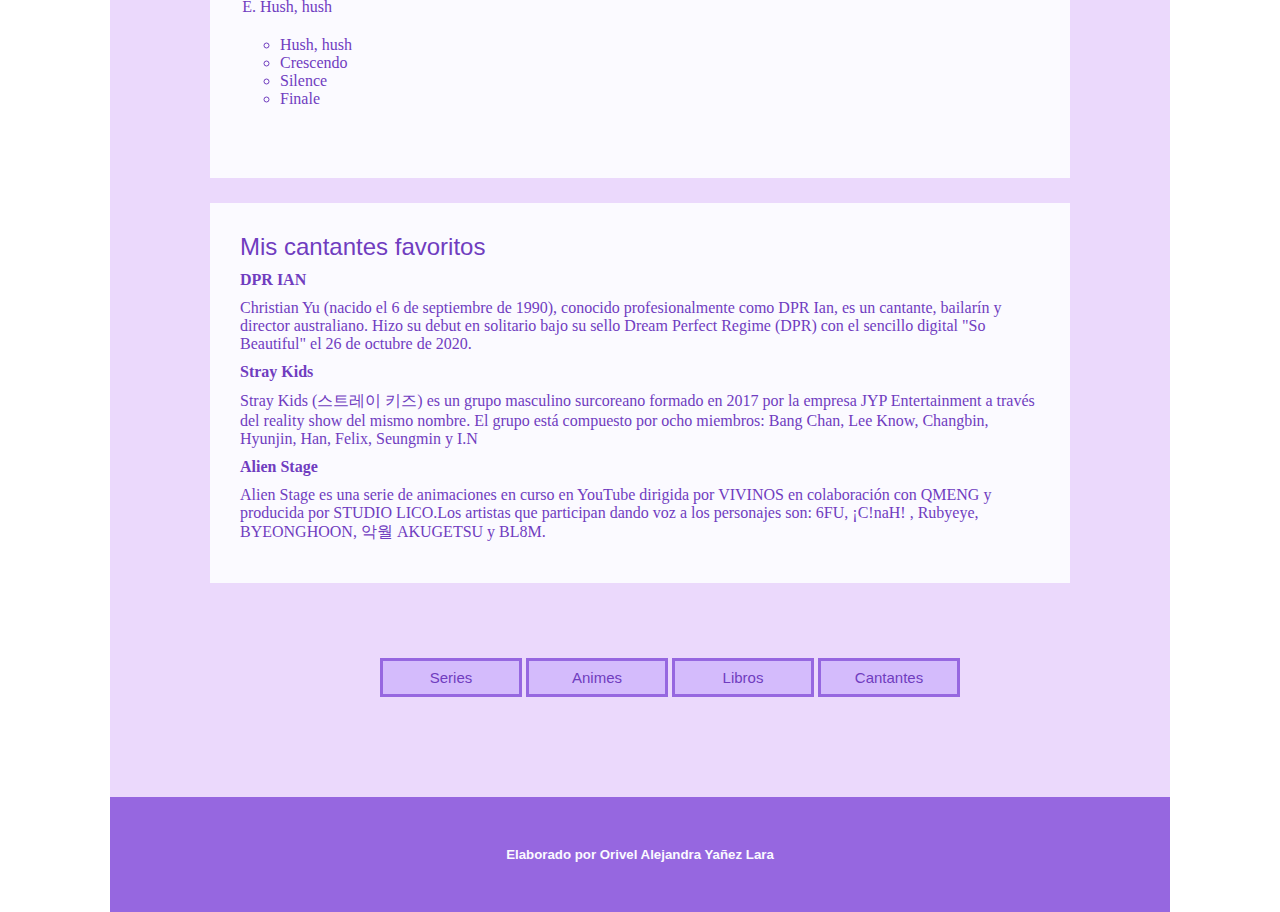
<file: html/listas_orivel.html>
<html>
    <head>
        <title> Mis listas </title>
        <link rel="stylesheet" href="../css/estilos_mios.css" type="text/css">
        <style type="text/css">
*{
            padding: 0px;
            margin: 0px;
        }
            header,nav, main, footer{
                color:#703DBF;
            }
            header{
                background-color: #9667E0;
                color: #FBFAFF;
                text-align: center;
            }
            nav{
                background-color: #E9E3FF;
            }
            main{
                background-color: #EBD9FC;
            }
            footer{
                background-color: #9667E0;
                color: #FBFAFF;
                text-align: center;
            }
            section{
                background-color: #FBFAFF;
            }
            ol{
                padding: 20px;
            }
            ul{
                padding:20px;
            }
            h2{
                margin-bottom: 10px;
            }
            nav ul{
                text-align: center;
                list-style: none;
            }
            nav ul li{
                background-color: #D4BBFC;
                color: #9667E0;
                border-width: 3px;
                border-color: #9667E0;
                border-style: solid;
            }
            dt, dd{
                margin-bottom: 10px;
            }
            nav ul li a{
                text-decoration: none;
                color:#703DBF;
            }
            nav ul li a:hover{
                color: #FBFAFF;
                font-weight: bold;
            }
            nav ul li:hover{
                width: 80px;
                background-color:#9667E0;
            }
            main nav{
                background-color: transparent;
            }

        </style>
    </head>
    <body>
        <header>
            <h1>Mis listas </h1>
        </header>
        <nav>
            <ul>
                <li><a href="listas_orivel.html" target="_blank">Listas</a></li>
                <li><a href="enlaces_orivel.html" target="_blank">Enlaces</a></li>
                <li><a href="tablas_orivel.html" target="_blank">Tablas</a></li>
                <li><a href="imagenes_orivel.html" target="_blank">Imágenes</a></li>
                <li><a href="audio_orivel.html" target="_blank">Audio</a></li>
                <li><a href="video_orivel.html" target="_blank">Vídeo</a></li>
                <li><a href="formulario_orivel.html" target="_blank">Formulario</a></li>
            </ul>
        </nav>
        <main>
            <section>
                <h2 id="lista_o"> Top 10 de mis series favoritas </h2>
                <ol type="1">
                    <li> Alquimia de almas </li>  
                    <li> When I fly towards you </li>
                    <li> Kill me, heal me </li>
                    <li> Strong Woman Do Bong Song </li>
                    <li> Descendants of the sun </li>
                    <li> Hidden Love </li>
                    <li> No Gain No Love </li>
                    <li> El momento de los dieciocho </li>
                    <li> Itaewon Class </li>
                    <li> All of us are dead </li>
                </ol>
            </section>
            <section>
                <h2 id="lista_d"> Mis animes favoritos </h2>
                    <ul>
                        <li>Demon slayer</li>
                        <li>My Hero Academia</li>
                        <li>Death Note</li>
                        <li>Haikyuu!!</li>
                        <li>Jujustu Kaisen</li>
                    </ul>
            </section>
            <section>
                <h2 id="lista_m"> Mis sagas de libros favoritas </h2>
                <ol type="A">
                    <li> Cazadores de sombras: los orígenes </li>
                    <ul>
                        <li>Ángel mecánico</li>
                        <li>Príncipe mecánico</li>
                        <li>Princesa mecánica</li>
                    </ul>
                        <li> Percy Jackson y los dioses del Olimpo </li>
                    <ul>
                        <li>El ladrón del rayo</li>
                        <li>El mar de los mounstros</li>
                        <li>La maldición del titán</li>
                        <li>La batalla del laberinto</li>
                        <li>El último héroe del Olimpo</li>
                    </ul>
                        <li> La brújula dorada </li>
                    <ul>
                        <li>La brújula dorada</li>
                        <li>La daga</li>
                        <li>El catalejo lacado</li>
                    </ul>
                        <li> Los Gatos Guerreros </li>
                    <ul>
                        <li>En territorio salvaje</li>
                        <li>Fuego y hielo</li>
                        <li>El bosque de los secretos</li>
                        <li>Antes de la tormenta</li>
                        <li>Huellas peligrosas</li>
                        <li>La hora más oscura</li>
                    </ul>
                        <li> Hush, hush </li>
                    <ul>
                        <li>Hush, hush</li>
                        <li>Crescendo</li>
                        <li>Silence</li>
                        <li>Finale</li>
                    </ul>
                </ol>
            </section>
            <section>
                <h2 id="lista_c">Mis cantantes favoritos</h2>
                <dl>
                    <dt><b>DPR IAN</b></dt>
                    <dd>Christian Yu (nacido el 6 de septiembre de 1990), conocido profesionalmente como DPR Ian, es un cantante, bailarín y director australiano. Hizo su debut en solitario bajo su sello Dream Perfect Regime (DPR) con el sencillo digital "So Beautiful" el 26 de octubre de 2020. </dd>
                    <dt><b>Stray Kids</b></dt>
                    <dd> Stray Kids (스트레이 키즈) es un grupo masculino surcoreano formado en 2017 por la empresa JYP Entertainment a través del reality show del mismo nombre. El grupo está compuesto por ocho miembros: Bang Chan, Lee Know, Changbin, Hyunjin, Han, Felix, Seungmin y I.N</dd>
                    <dt><b>Alien Stage</b></dt>
                    <dd>Alien Stage es una serie de animaciones en curso en YouTube dirigida por VIVINOS en colaboración con QMENG y producida por STUDIO LICO.Los artistas que participan dando voz a los personajes son: 6FU, ¡C!naH! , Rubyeye, BYEONGHOON, 악월 AKUGETSU y BL8M.</dd>
                </dl>
            </section>
            <nav>
                <ul>
                    <li><a href="#lista_o">Series</a></li>
                    <li><a href="#lista_d">Animes</a></li>
                    <li><a href="#lista_m">Libros</a></li>
                    <li><a href="#lista_c">Cantantes</a></li>
                </ul>
            </nav>
        </main>
        <footer>
            <h5> Elaborado por Orivel Alejandra Yañez Lara </h5>
        </footer>
    </body>
</html>
</file>
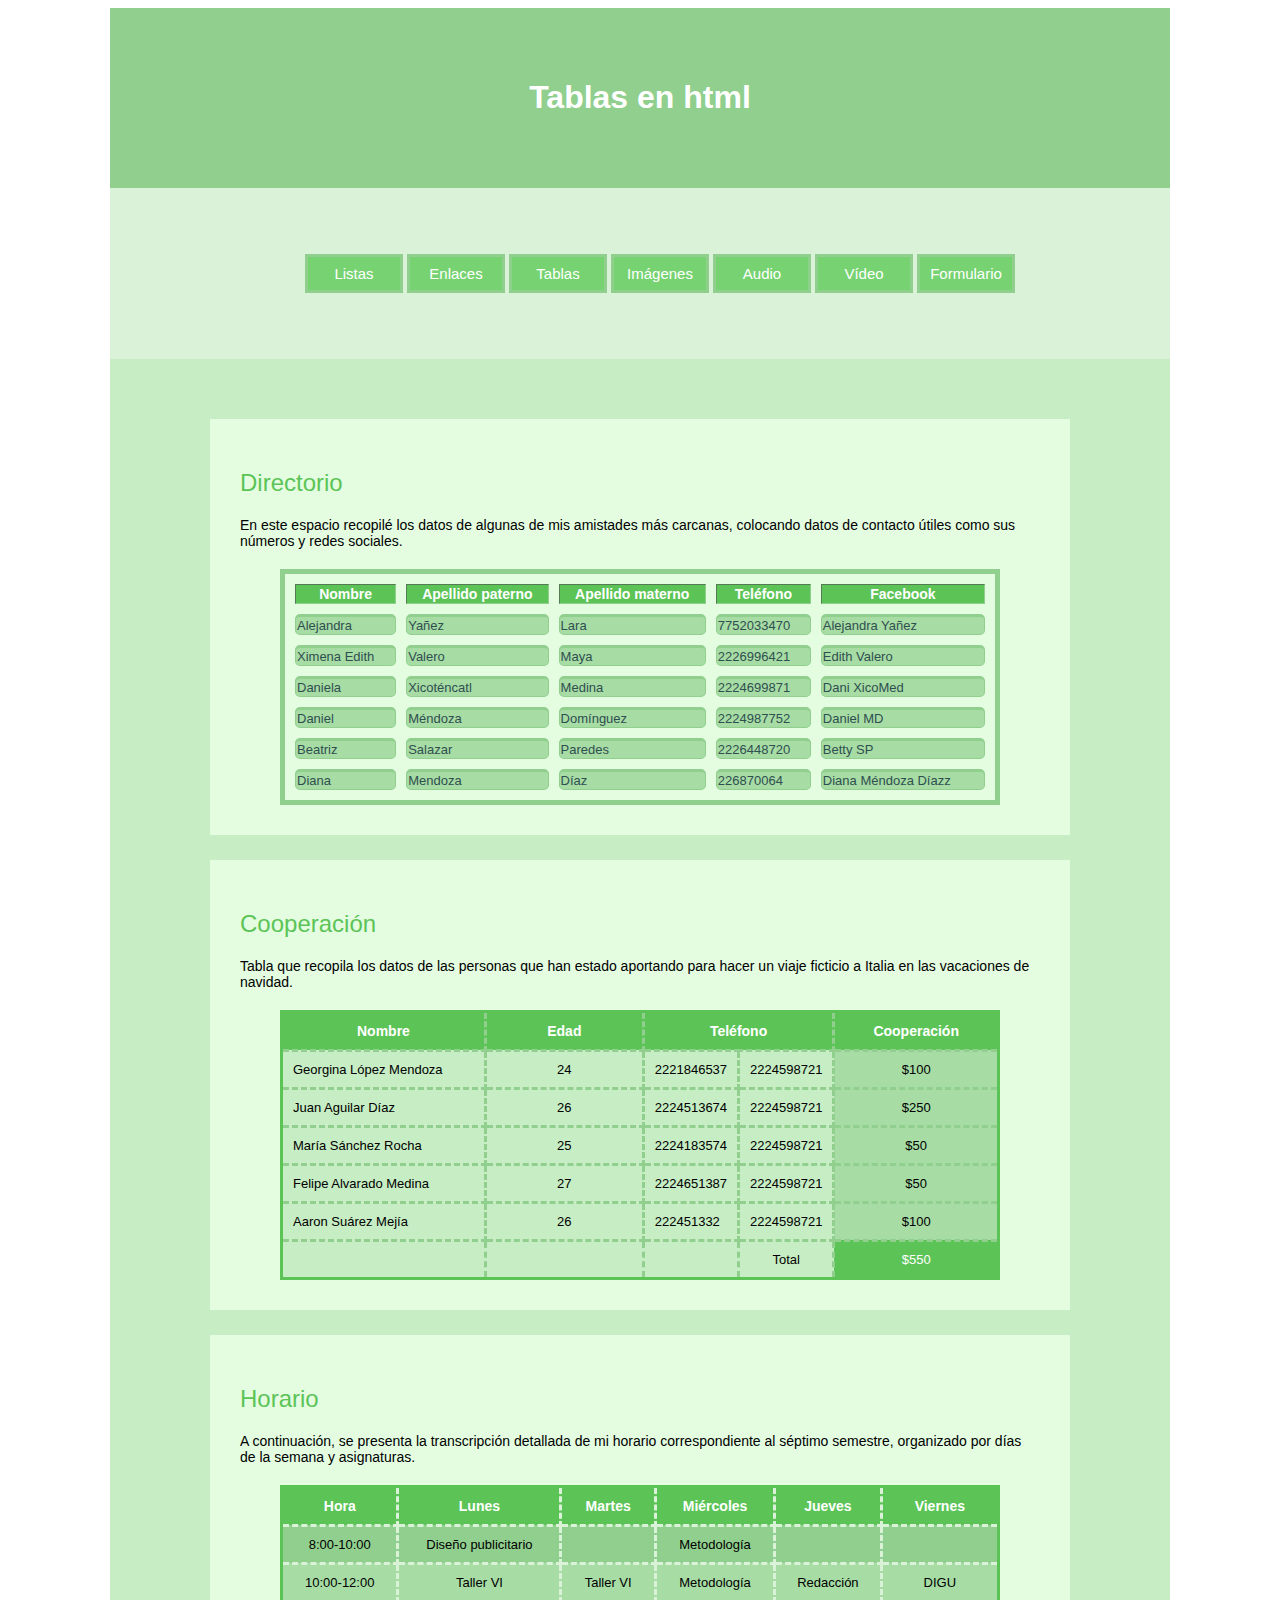
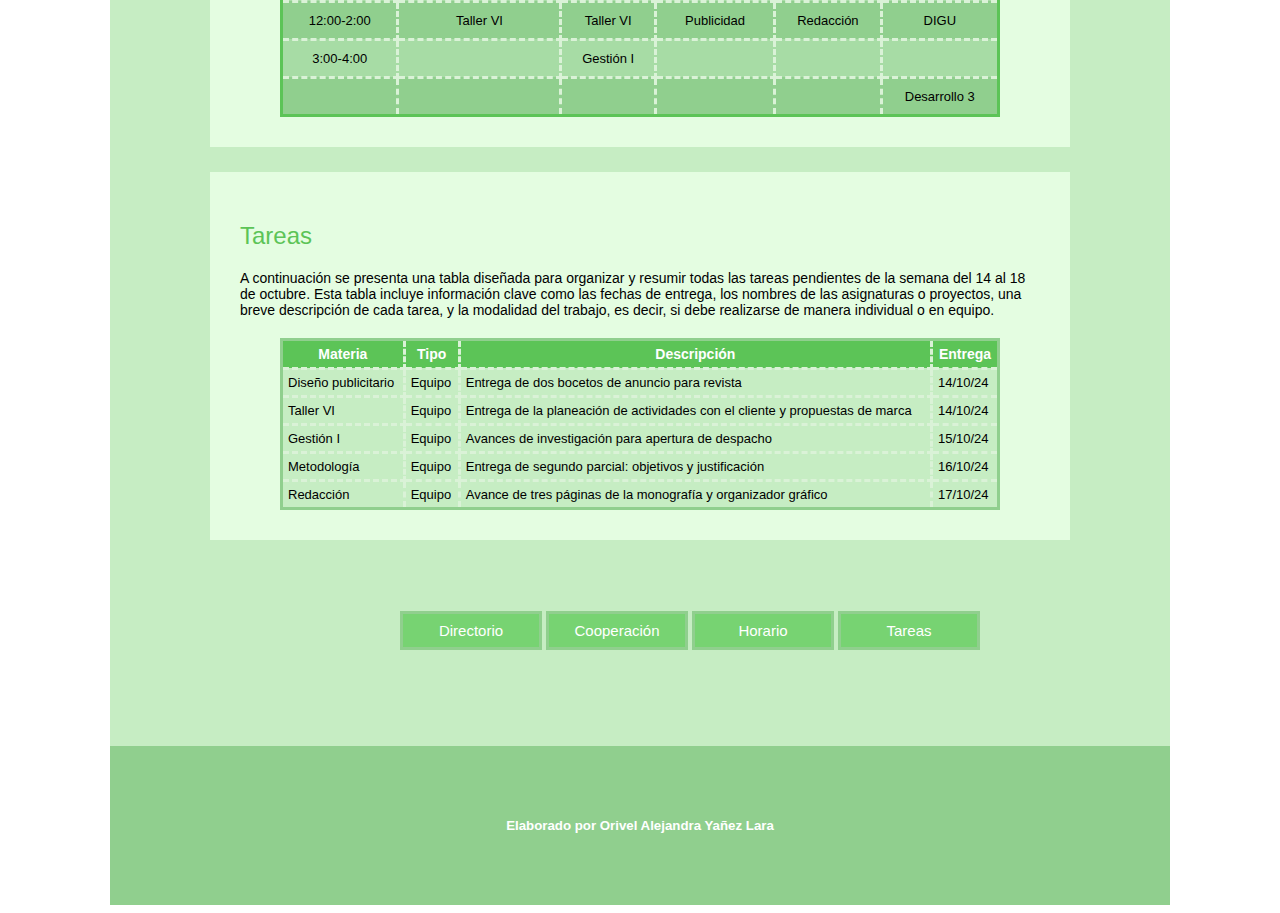
<file: html/tablas_orivel.html>
<html>
    <head>
        <title>Tablas</title>
        <link rel="stylesheet" href="../css/estilos_mios.css" type="text/css">
        <style type="text/css">
            
            header{
                background-color: #90CF8E;
                color: white;
            }
            section{
                background-color: #E4FDE1;
            }
            nav{
                background-color: #DAF2D7;
            }
            main{
                background-color: #C6EDC3;
            }
            footer{
                background-color: #90CF8E;
            }
            p{
                margin-bottom: 20px;
            }

            h2{
                color: #5CC457;
            }
            h5{
                color: white;
            }
            ul{
            list-style-type: none;
            text-align: center;
            }
            nav ul li{
                background-color: #77D372;
                border-color: #90CF8E;
            }
            nav ul li a{
                color: white;
            }
            nav ul li:hover{
            background-color: #3FBC39;
            }
            main nav{
                background-color: transparent;
            }
            th{
                font-family: "Poppins", sans-serif;
                font-weight: 600;
                font-style: normal;
                font-size: 14px;
            }
            td{
                font-family: "Poppins", sans-serif;
                font-weight: 400;
                font-style: normal;
                font-size: 13px;
            }
            #tabla_uno {
                width: 90%;
                text-align: center;
                margin: 0 auto;
                color: darkslategray;
                border-style: solid;
                border-color: #90CF8E;
                border-width:5px;
                border-spacing: 10px;
            }
            #tabla_uno th {
                background-color: #5CC457;
                color: white;
            }
            #tabla_uno td{
                background-color:  #A7DCA5;
                text-align: left;
                border-radius: 5px;
                margin: 10px;
                border-style: solid;
                border-color: #90CF8E;
                border-top-width: 3px;
            }
            /*#tabla_2{
                color: #855e6e;
            }
            #tabla_2 td{
                color: #855e6e;
                height: 50px;
                padding: 10px;
            }*/
            .tabla_dos{
                width: 90%;
                border-collapse: collapse;
                border-color:  #5CC457;
                border-style: solid;
                margin: 0 auto;                
            }
            .tabla_dos th{
                background-color: #5CC457;
                color: white;
            }
            .tabla_dos td{
                background-color:  #C6EDC3;
            }
            .tabla_dos td, .tabla_dos th{
                border-color:  #90CF8E;
                padding: 10px;
                border-style: dashed;
            }
            #celda_centrada {
                text-align: center;
                padding: 0px;
                background-color: #f7f1e1;
            }
            #tabla_zebra{
                width: 90%;
                border-collapse: collapse;
                border-color:  #5CC457;
                border-style: solid;
                text-align: center;
                margin-left: auto;
                margin-right: auto;
            }
            #tabla_zebra tbody tr:nth-child(even){
                background-color: #A7DCA5;
            }
            #tabla_zebra tbody tr:nth-child(odd){
                background-color: #90CF8E;
            }
            #tabla_zebra thead tr{
                background-color: #5CC457;
                color: white;
            }
            #tabla_zebra th, #tabla_zebra td{
                padding: 10px;
                border-style: dashed;
                border-color: #DAF2D7;               
            }
            .tabla_hover{
                width: 90%;
                margin-left: auto;
                margin-right: auto;
                border-collapse: collapse;
                border-color: #90CF8E;
                border-style: solid;
            }
            .tabla_hover tbody{
                background-color: #C6EDC3;
            }
            .tabla_hover thead{
                color: white;
                background-color: #5CC457;
            }
            .tabla_hover th, .tabla_hover td{
                padding: 5px;
                border-style: dashed;
                border-color: #DAF2D7;               
            }
            .tabla_hover tr:hover{
                background-color: #90CF8E;
            }
            
        </style>
    </head>
    <body>
        <header>
            <h1>Tablas en html</h1>
        </header>
        <nav>
            <ul>
                <li><a href="listas_orivel.html" target="_blank">Listas</a></li>
                <li><a href="enlaces_orivel.html" target="_blank">Enlaces</a></li>
                <li><a href="tablas_orivel.html" target="_blank">Tablas</a></li>
                <li><a href="imagenes_orivel.html" target="_blank">Imágenes</a></li>
                <li><a href="audio_orivel.html" target="_blank">Audio</a></li>
                <li><a href="video_orivel.html" target="_blank">Vídeo</a></li>
                <li><a href="formulario_orivel.html" target="_blank">Formulario</a></li>
            </ul>
        </nav>
        <main>
            <section id="direc" style="overflow-x: auto">
                <h2>Directorio</h2>
                <p>En este espacio recopilé los datos de algunas de mis amistades más carcanas, colocando datos de contacto útiles como sus números y redes sociales.</p>
                <table border="1" id="tabla_uno">
                    <thead>
                        <tr>
                            <th>Nombre</th>
                            <th>Apellido paterno</th>
                            <th>Apellido materno</th>
                            <th>Teléfono</th>
                            <th>Facebook</th>
                        </tr>
                    </thead>
                    <tbody>
                        <tr>
                            <td>Alejandra</td>
                            <td>Yañez</td>
                            <td>Lara</td>
                            <td>7752033470</td>
                            <td>Alejandra Yañez</td>
                        </tr>
                        <tr>
                            <td>Ximena Edith</td>
                            <td>Valero</td>
                            <td>Maya</td>
                            <td>2226996421</td>
                            <td>Edith Valero</td>
                        </tr>
                        <tr>
                            <td>Daniela</td>
                            <td>Xicoténcatl</td>
                            <td>Medina</td>
                            <td>2224699871</td>
                            <td>Dani XicoMed</td>
                        </tr>
                        <tr>
                            <td>Daniel</td>
                            <td>Méndoza</td>
                            <td>Domínguez</td>
                            <td>2224987752</td>
                            <td>Daniel MD</td>
                        </tr>
                        <tr>
                            <td>Beatriz</td>
                            <td>Salazar</td>
                            <td>Paredes</td>
                            <td>2226448720</td>
                            <td>Betty SP</td>
                        </tr>
                        <tr>
                            <td>Diana</td>
                            <td>Mendoza</td>
                            <td>Díaz</td>
                            <td>226870064</td>
                            <td>Diana Méndoza Díazz</td>
                        </tr>
                    </tbody>
                    <tfoot></tfoot>
                </table>
            </section>
            <section id="coop" style="overflow-x: auto">
                <h2>Cooperación</h2>
                <p>Tabla que recopila los datos de las personas que han estado aportando para hacer un viaje ficticio a Italia en las vacaciones de navidad.</p>
                <table id="tabla_2" class="tabla_dos">
                    <thead>
                        <tr>
                            <th style="width:200px;" >Nombre</th>
                            <th style="width:150px;">Edad</th>
                            <th style="width:200px;" colspan="2" >Teléfono</th>
                            <th style="width:150px;">Cooperación</th>
                        </tr>
                    </thead>
                    <tbody>
                        <tr>
                            <td>Georgina López Mendoza</td>
                            <td style="text-align:center; padding:0px;">24</td>
                            <td>2221846537</td>
                            <td>2224598721</td>
                            <td style="text-align: center; padding: 0px; background-color: #A7DCA5;">$100</td>
                        </tr>
                        <tr>
                            <td>Juan Aguilar Díaz</td>
                            <td style="text-align:center; padding:0px;">26</td>
                            <td>2224513674</td>
                            <td>2224598721</td>
                            <td style="text-align: center; padding: 0px; background-color: #A7DCA5;">$250</td>
                        </tr>
                        <tr>
                            <td>María Sánchez Rocha</td>
                            <td style="text-align:center; padding:0px;">25</td>
                            <td>2224183574</td>
                            <td>2224598721</td>
                            <td style="text-align: center; padding: 0px; background-color: #A7DCA5;">$50</td>
                        </tr>
                        <tr>
                            <td>Felipe Alvarado Medina</td>
                            <td style="text-align:center; padding:0px;">27</td>
                            <td>2224651387</td>
                            <td>2224598721</td>
                            <td style="text-align: center; padding: 0px; background-color:  #A7DCA5;">$50</td>
                        </tr>
                        <tr>
                            <td>Aaron Suárez Mejía</td>
                            <td style="text-align:center; padding:0px;">26</td>
                            <td>222451332</td>
                            <td>2224598721</td>
                            <td style="text-align: center; padding: 0px; background-color:  #A7DCA5;">$100</td>
                        </tr>
                    </tbody>
                    <tfoot>
                        <tr>
                            <td></td>
                            <td></td>
                            <td></td>
                            <td style="text-align: center;">Total</td>
                            <td style="text-align: center;
                padding: 0px; background-color: #f7f1e1; background-color: #5CC457; color:white;" > $550 </td>
                        </tr>
                    </tfoot>
                </table>
            </section>
            <section id="horario" style="overflow-x: auto">
                <h2>Horario</h2>
                <p>A continuación, se presenta la transcripción detallada de mi horario correspondiente al séptimo semestre, organizado por días de la semana y asignaturas. </p>
                <table id="tabla_zebra">
                    <thead>
                    <tr>
                        <th>Hora</th>
                        <th>Lunes</th>
                        <th>Martes</th>
                        <th>Miércoles</th>
                        <th>Jueves</th>
                        <th>Viernes</th>
                    <tbody>
                        <tr>
                            <td>8:00-10:00</td>
                            <td>Diseño publicitario</td>
                            <td></td>
                            <td>Metodología</td>
                            <td></td>
                            <td></td>
                        </tr> 
                        <tr>
                            <td>10:00-12:00</td>
                            <td>Taller VI</td>
                            <td>Taller VI</td>
                            <td>Metodología</td>
                            <td>Redacción</td>
                            <td>DIGU</td>
                        </tr> 
                        <tr>
                            <td>12:00-2:00</td>
                            <td>Taller VI</td>
                            <td>Taller VI</td>
                            <td>Publicidad</td>
                            <td>Redacción</td>
                            <td>DIGU</td>
                        </tr> 
                        <tr>
                            <td>3:00-4:00</td>
                            <td></td>
                            <td>Gestión I</td>
                            <td></td>
                            <td></td>
                            <td></td>
                        </tr> 
                        <tr>
                            <td></td>
                            <td></td>
                            <td></td>
                            <td></td>
                            <td></td>
                            <td>Desarrollo 3</td>
                        </tr>
                
                    </tbody>
                    </tr>
                    </thead>
                </table>
            </section>
            <section id="tarea" style="overflow-x: auto">
                <h2>Tareas</h2>
                <p>A continuación se presenta una tabla diseñada para organizar y resumir todas las tareas pendientes de la semana del 14 al 18 de octubre. Esta tabla incluye información clave como las fechas de entrega, los nombres de las asignaturas o proyectos, una breve descripción de cada tarea, y la modalidad del trabajo, es decir, si debe realizarse de manera individual o en equipo.</p>
                <table class="tabla_hover">
                    <thead>
                    <tr>
                        <th>Materia</th>
                        <th>Tipo</th>
                        <th>Descripción</th>
                        <th>Entrega</th>
                    <tbody>
                        <tr>
                            <td>Diseño publicitario</td>
                            <td>Equipo</td>
                            <td>Entrega de dos bocetos de anuncio para revista</td>
                            <td>14/10/24</td>
                        </tr> 
                        <tr>
                            <td>Taller VI</td>
                            <td>Equipo</td>
                            <td>Entrega de la planeación de actividades con el cliente y propuestas de marca</td>
                            <td>14/10/24</td>
                        </tr> 
                        <tr>
                            <td>Gestión I</td>
                            <td>Equipo</td>
                            <td>Avances de investigación para apertura de despacho</td>
                            <td>15/10/24</td>
                        </tr> 
                        <tr>
                            <td>Metodología</td>
                            <td>Equipo</td>
                            <td>Entrega de segundo parcial: objetivos y justificación</td>
                            <td>16/10/24</td>
                        </tr> 
                        <tr>
                            <td>Redacción</td>
                            <td>Equipo</td>
                            <td>Avance de tres páginas de la monografía y organizador gráfico</td>
                            <td>17/10/24</td>
                        </tr>
                       
                    </tbody>
                    </tr>
                    </thead>
                </table>
            </section>
           <nav>
                <ul>
                    <li><a href="#direc">Directorio</a></li>
                    <li><a href="#coop">Cooperación</a></li>
                    <li><a href="#horario">Horario</a></li>
                    <li><a href="#tarea">Tareas</a></li>
                </ul>
            </nav>
        </main>
        <footer>
            <h5>Elaborado por Orivel Alejandra Yañez Lara</h5>
        </footer>
    </body>
</html>
</file>
<file: css/estilos_mios.css>
<link rel="preconnect" href="https://fonts.googleapis.com">
<link rel="preconnect" href="https://fonts.gstatic.com" crossorigin>
<link href="https://fonts.googleapis.com/css2?family=Lilita+One&family=Poppins:ital,wght@0,100;0,200;0,300;0,400;0,500;0,600;0,700;0,800;0,900;1,100;1,200;1,300;1,400;1,500;1,600;1,700;1,800;1,900&display=swap" rel="stylesheet">
*{
    margin: 0;
    padding: 0;
    box-sizing: border-box;
}
header, nav, main, footer{
    width: 960px;
    padding: 50px;
    margin-left: auto;
    margin-right: auto;
}
nav{
    height: auto;
}
main{
    height: auto;
}
section{
    width: 800px;
    height: auto;
    padding: 30px;
    margin-left: auto;
    margin-right: auto;
    margin-top: 10px;
    margin-bottom: 25px;
}
h1, h5{
    text-align: center
}
h1{
    font-family: "Poppins", sans-serif;
    font-weight: 800;
    font-style: normal;
}
h2{
    text-align: left;
    font-family: "Lilita One", sans-serif;
    font-weight: 400;
    font-style: normal;
    margin-bottom: 20px;
}
h4{
    font-family: "Poppins", sans-serif;
    font-weight: 600;
    font-style: normal;
}
h5{
    font-family: "Poppins", sans-serif;
    font-weight: 600;
    font-style: normal;
}
p{
    font-family: "Poppins", sans-serif;
    font-weight: 400;
    font-style: normal;
    font-size: 14px;
    margin-bottom: 10px;
}
nav ul li{
    width: 76px;
    text-align: center;
    padding: 8px;
    display: inline-block;
    border-style: solid;
    font-size: 18px;
    border-width: 3px;
}
nav ul li:hover{
    width: 100px;
}
main nav{
    margin-top: 20px;
    margin-right: 50px;
    width: 960px;
    height: auto;
    padding: 30px;
    text-align: center;
}
main nav ul li{
    width: 120px;
}
main nav ul li:hover{
    width: 150px;
}
a{
    text-decoration: none;
    font-family: "Poppins", sans-serif;
    font-weight: 400;
    font-style: normal;
    font-size: 15px;
}
footer{
    height: auto;
}
img{
    width: 400px;
    height: auto;
    display: block;
    margin-left: auto;
    margin-right: auto;
    margin-top: 10px;
}
#modelo3{
    width: 300px;
    float:right;
    margin-left: 10px;
    margin-bottom: 10px;
}
#paisaje_3{
    width: 280px;
    float: left;
    margin-right: 10px;
}
#icono{
    width: 32px;
    height: auto;
}
#fondo_section{
    background-image: url("../medios/imagenes/fondo.png");
    background-repeat: no-repeat;
    background-size: 100%;
    background-image: 
}
#fondo_section p, #fondo_section h2{
    color:
}
#filtros_imagen{
    text-align: center;
    margin-left: auto;
    margin-right: auto;
}
#filtros_imagen img{
    display: inline-block;
    width: 30%;
    height: auto;
    padding: 10px;
}
#img1{
    filter: brightness(120%);
}
#img2{
    filter: contrast(80%);
}
#img3{
    filter: saturate(120%);
}
#img4{
    filter: invert(100%);
}
#img5{
    filter: opacity(50%);
}
#img6{
    filter: sepia(100%);
}
#img7{
    filter: grayscale(100%);
}
#img8{
    filter: blur(1px);
}
#img9{
    filter: drop-shadow(5px 10px 10px pink);
}
#img10{
    filter: contrast(150%) blur(3px);
}
#img11{
    filter: hue-rotate(30deg);
}
iframe, audio{
    display: block;
    margin: 0 auto;
    text-align: center;
}
</file>
